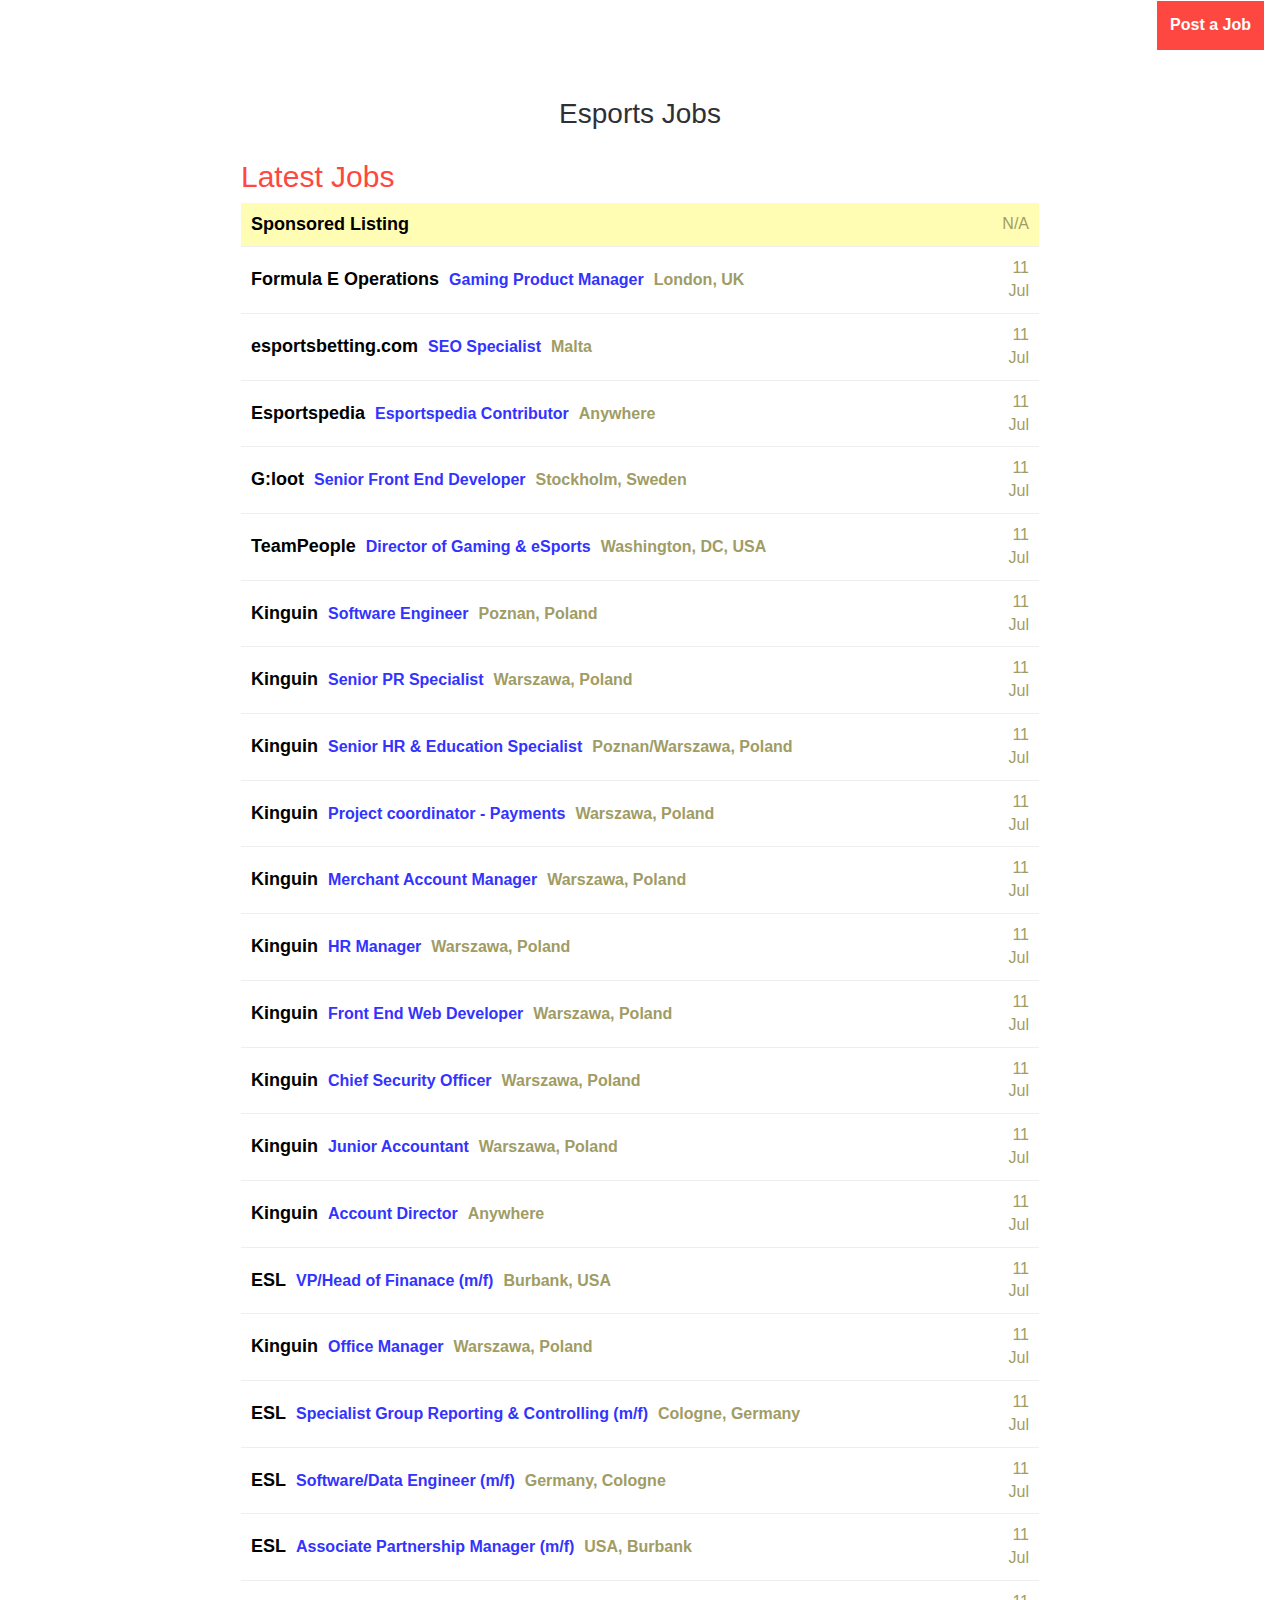
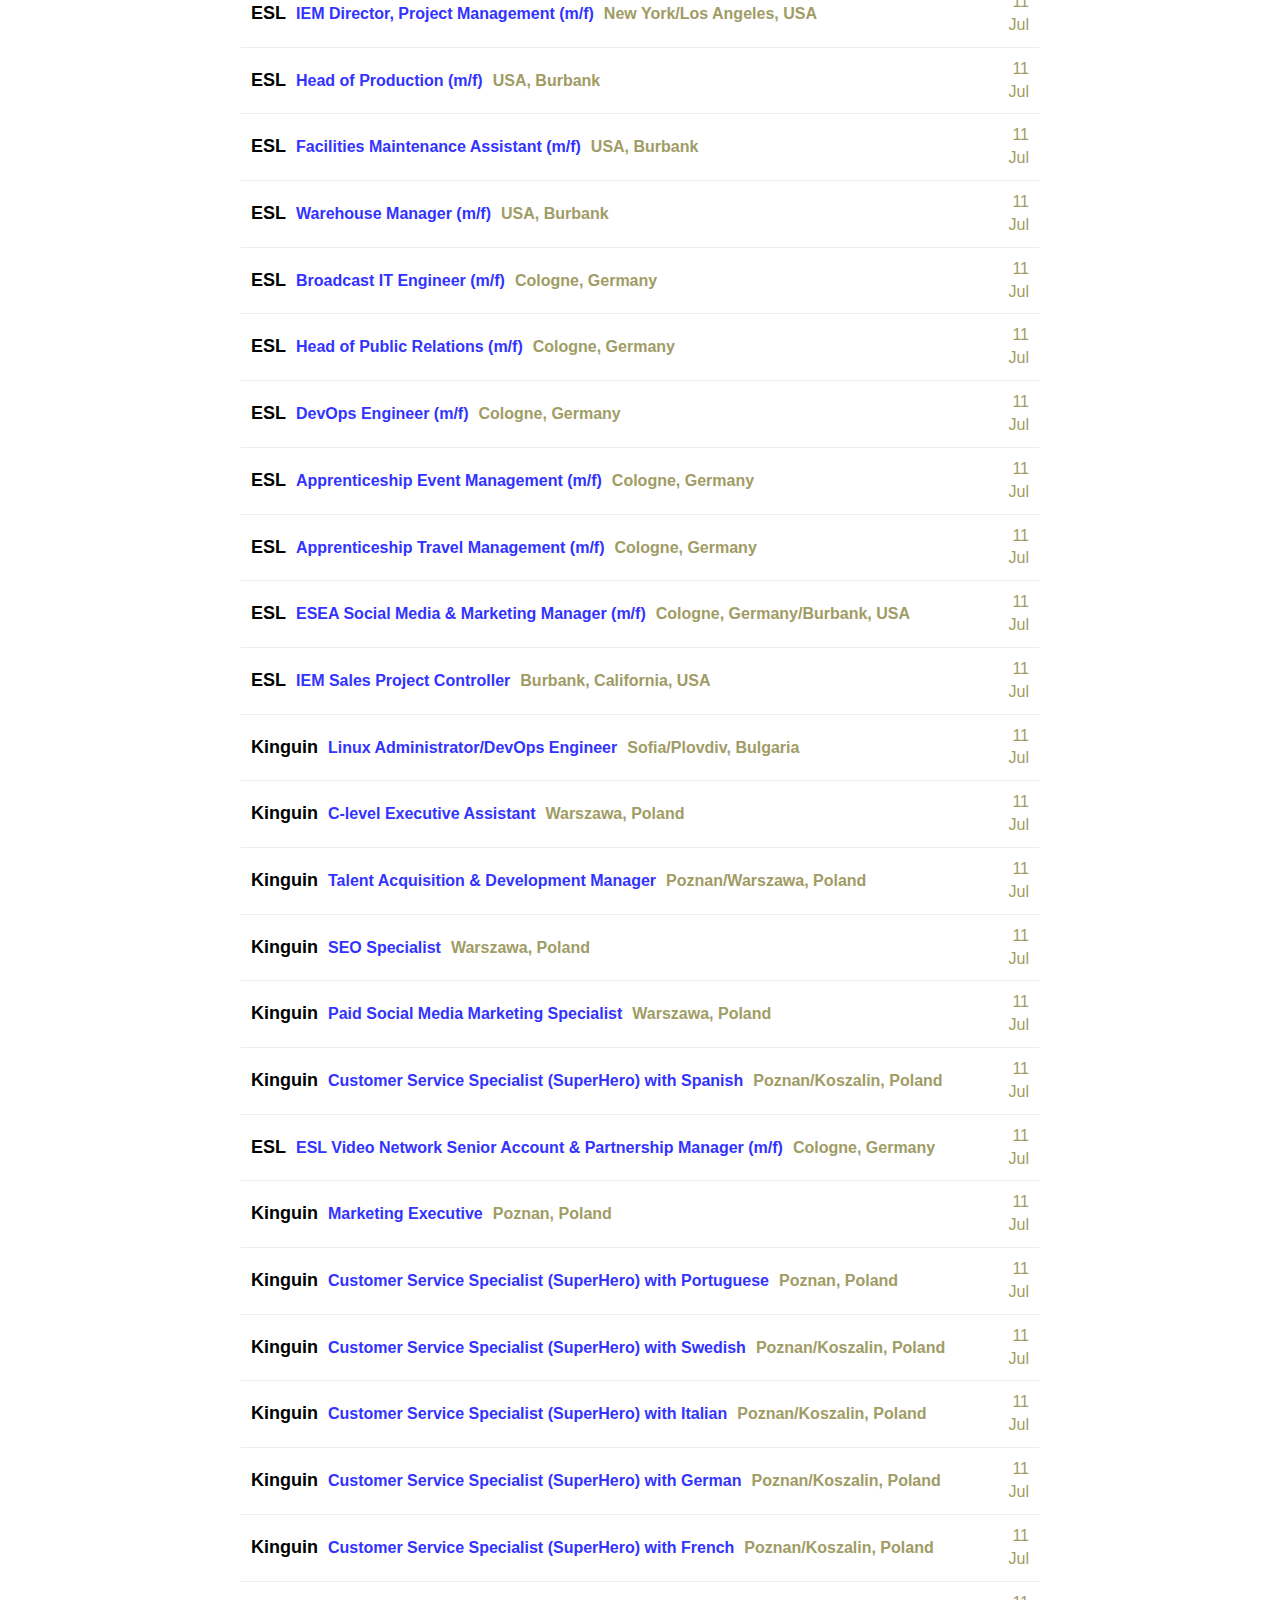
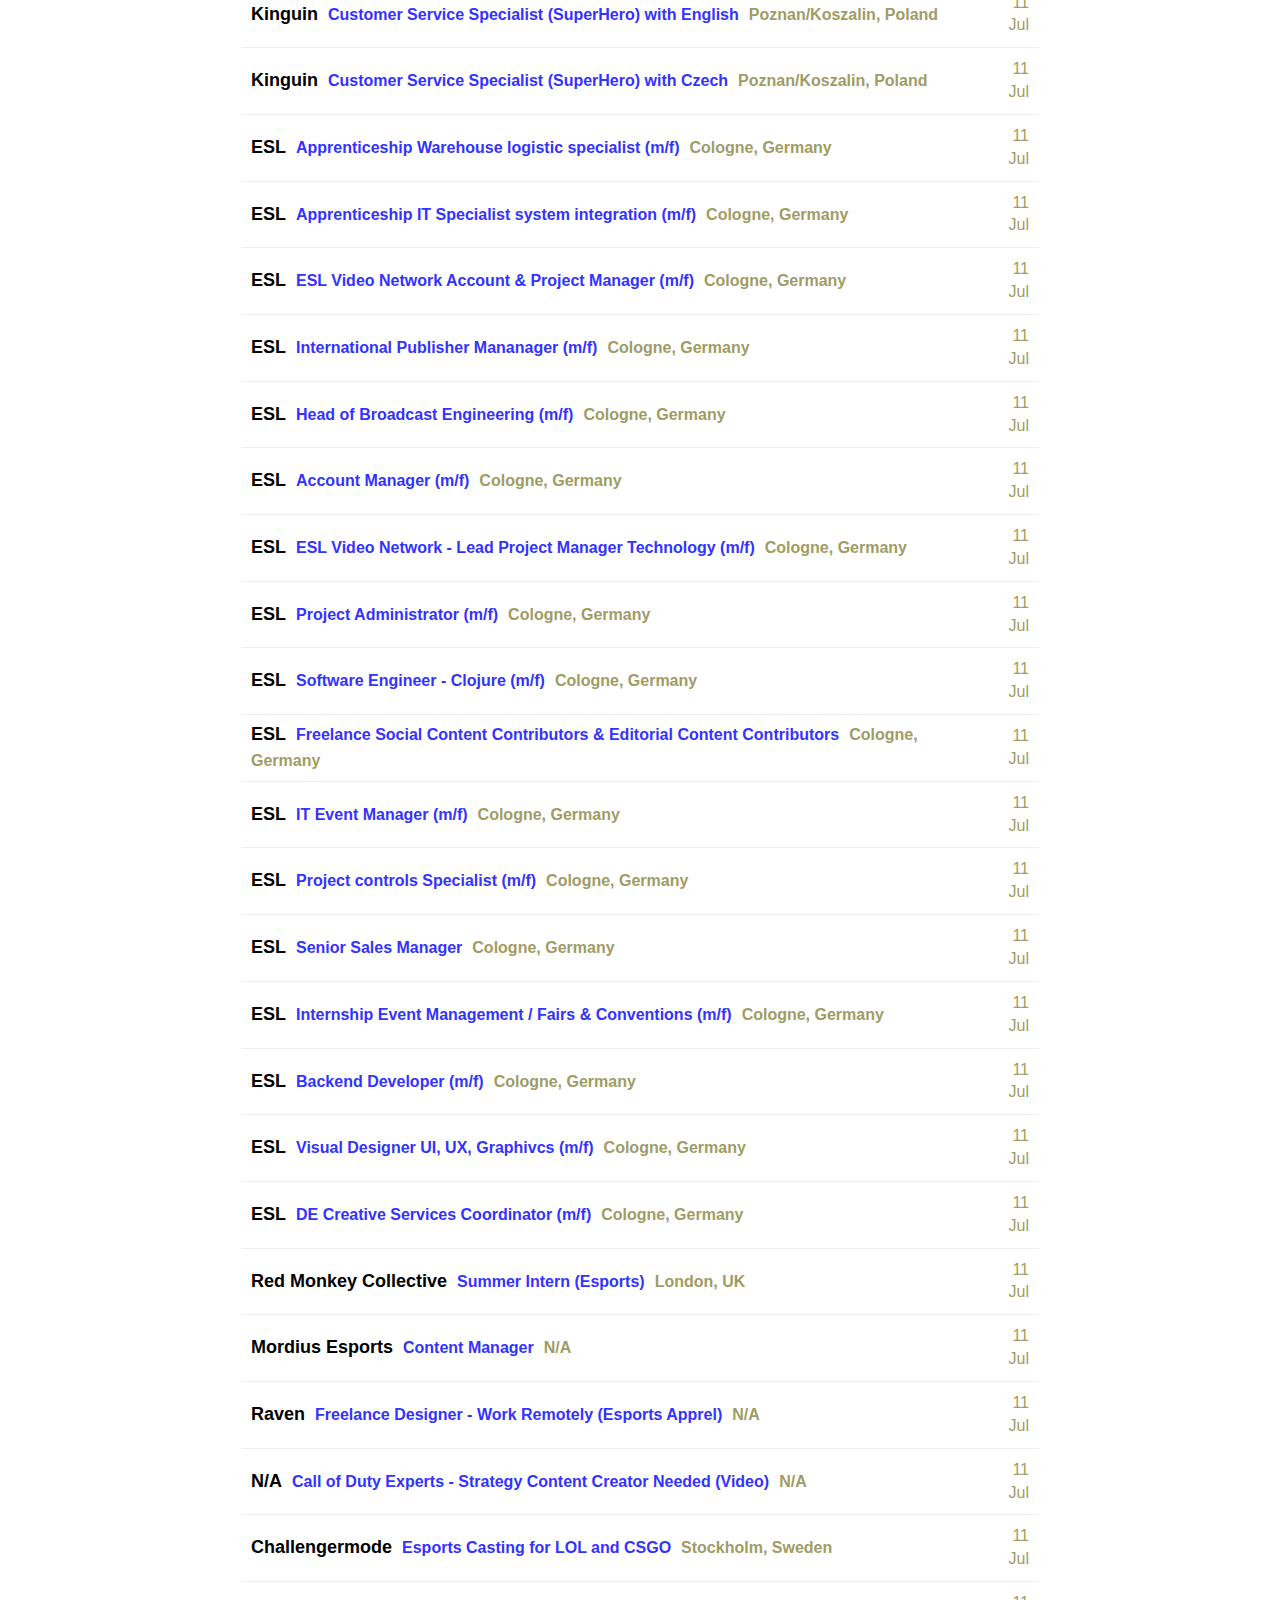
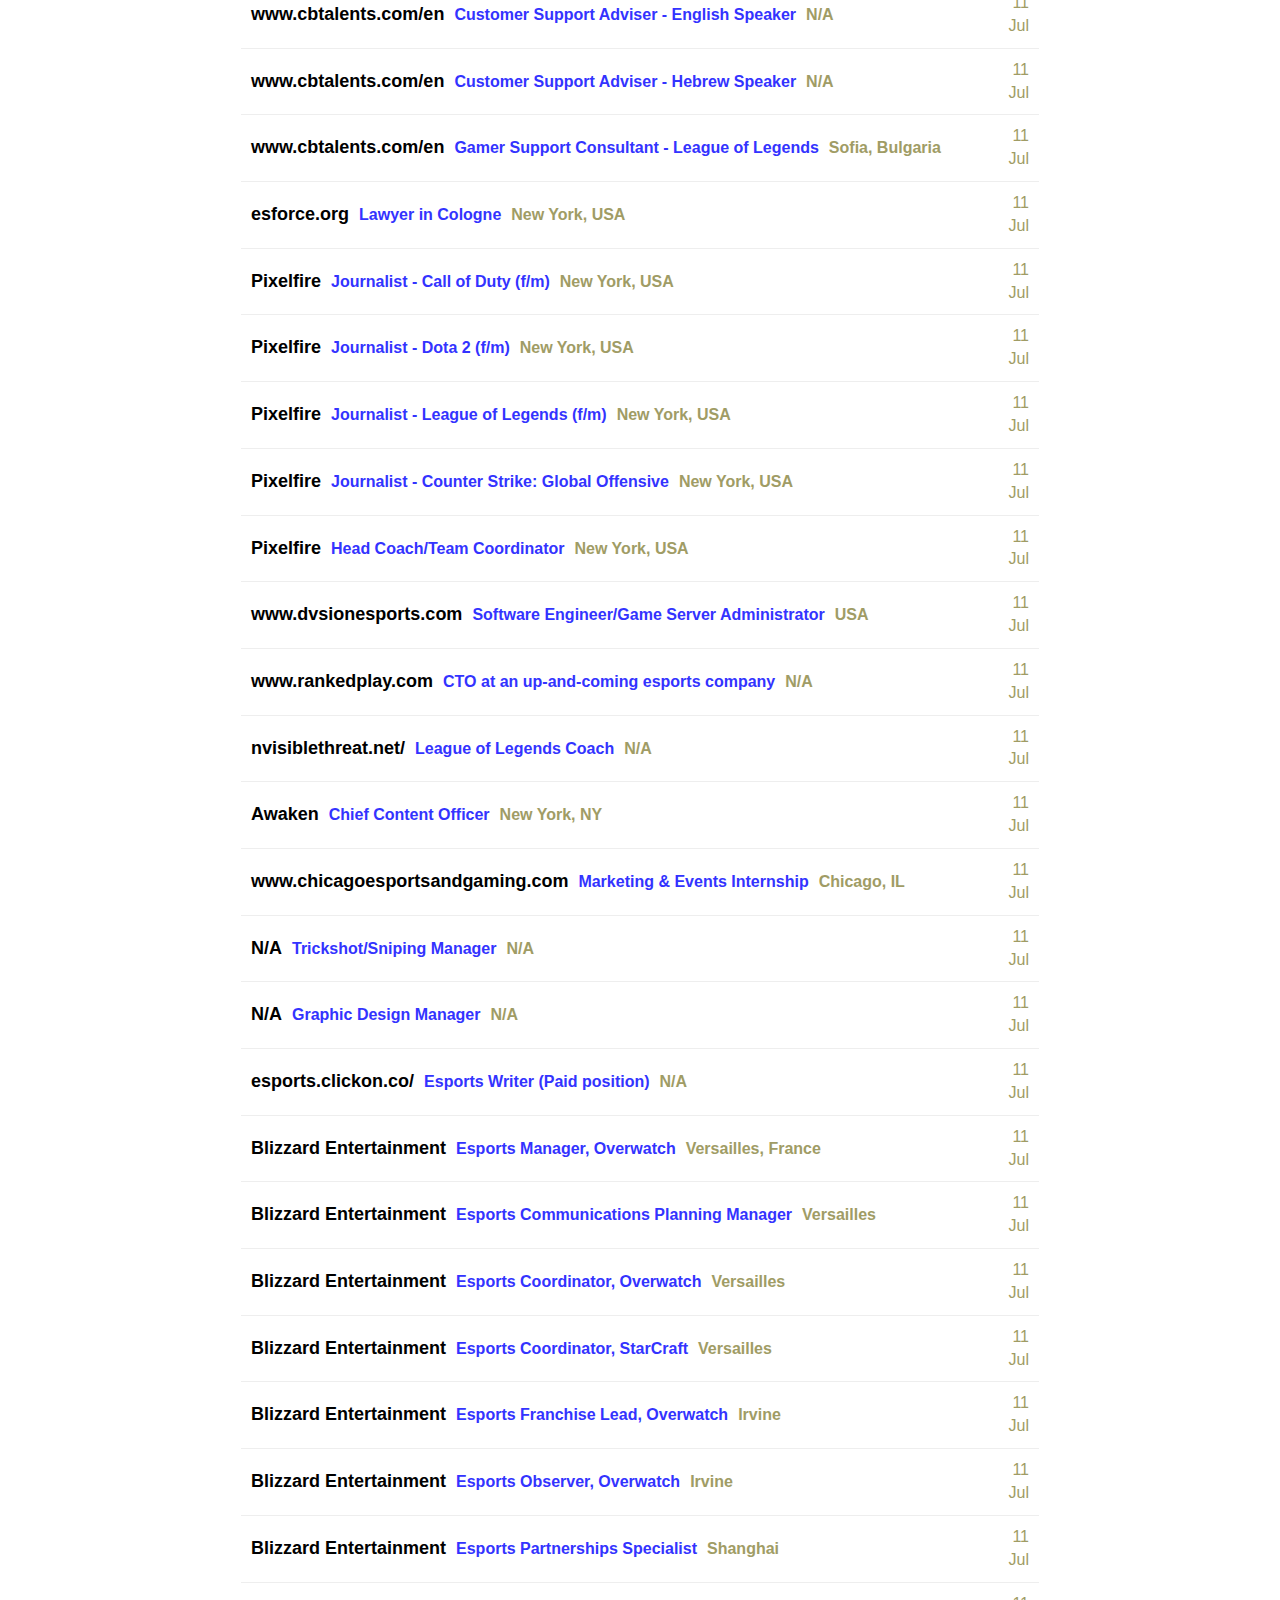
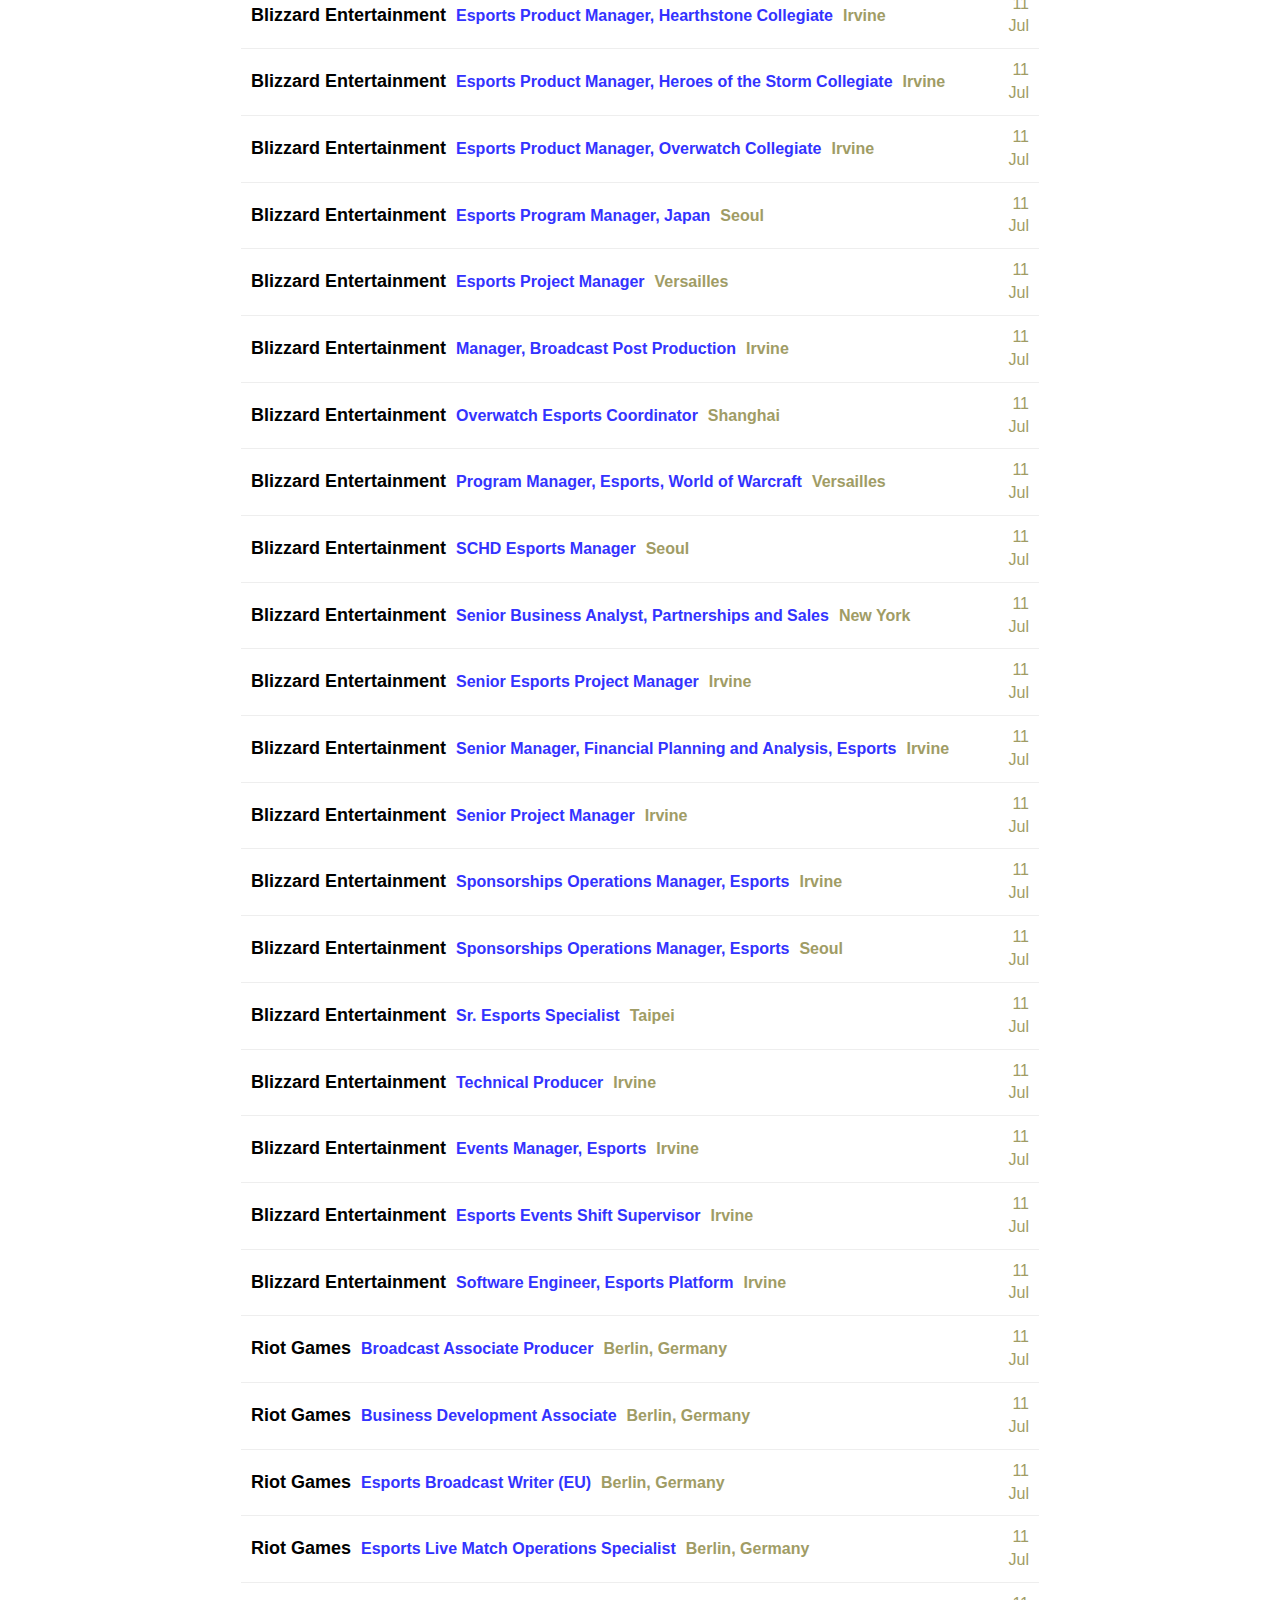
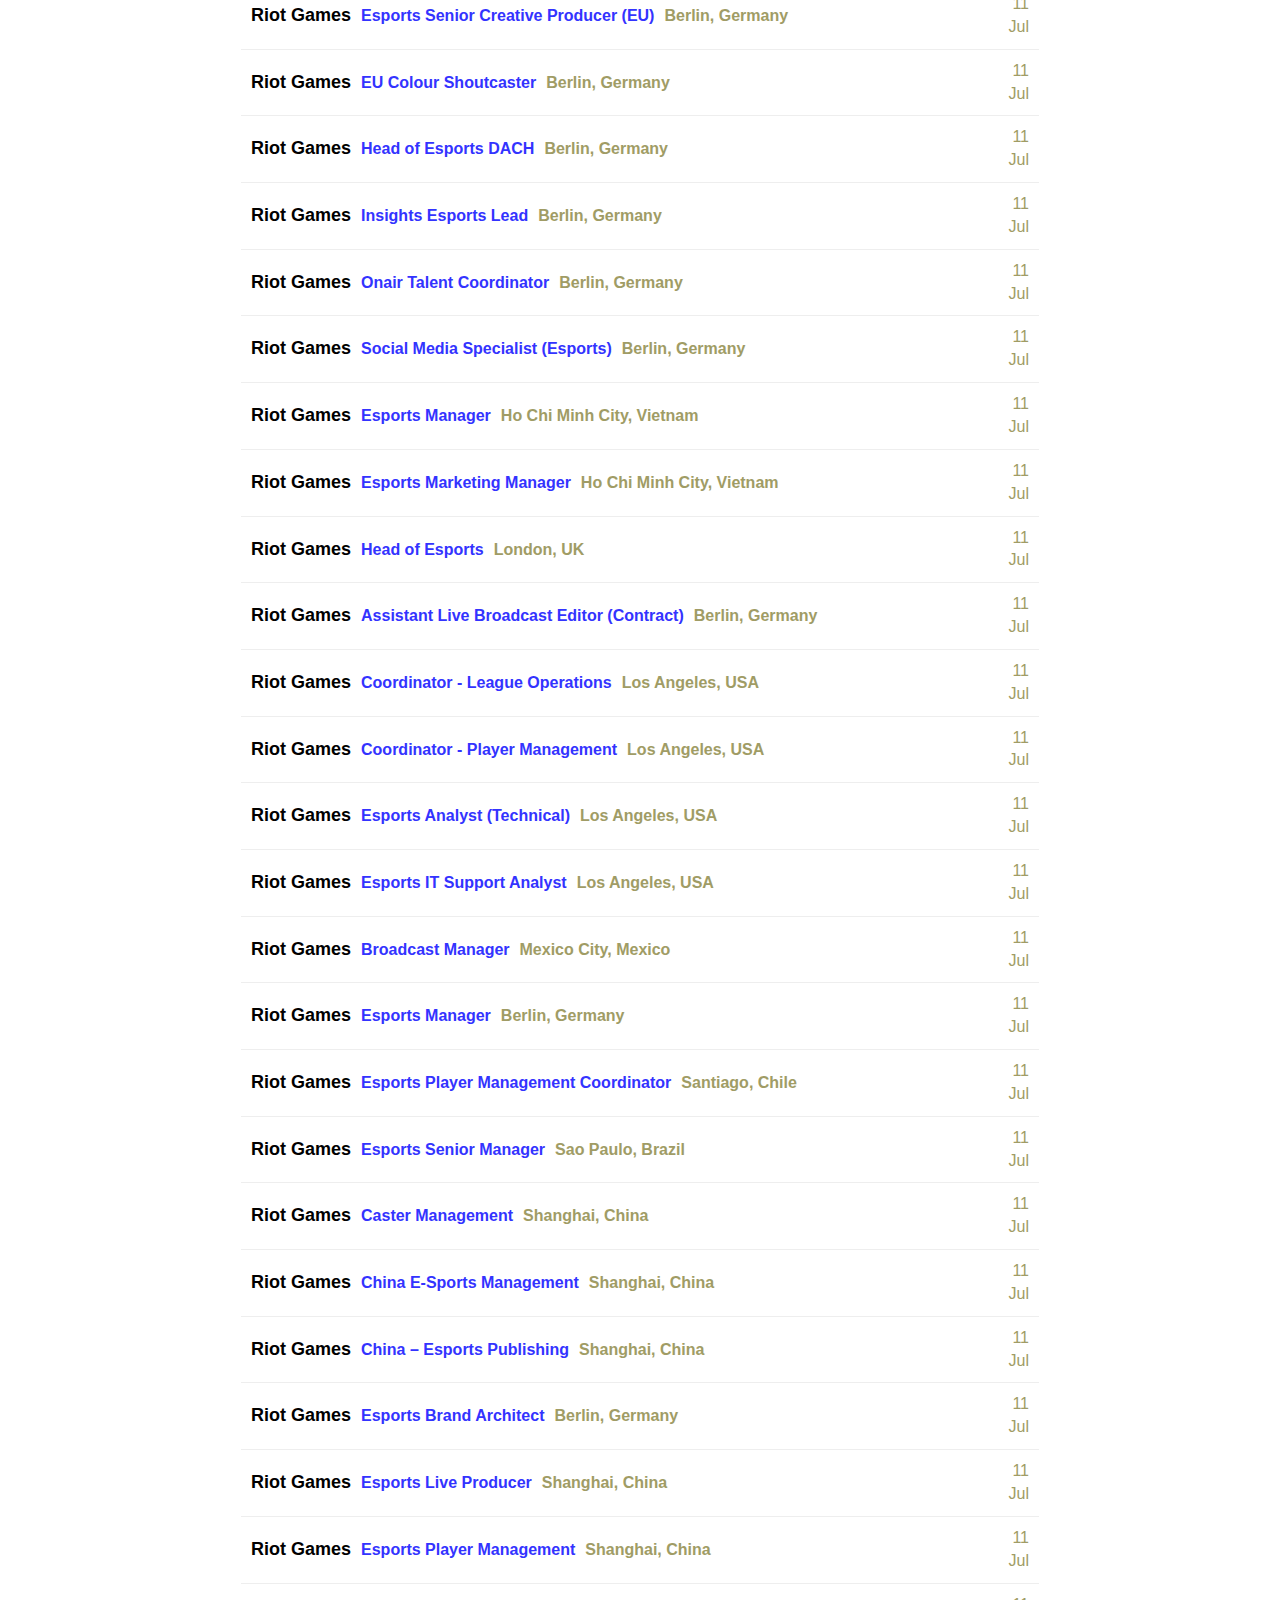
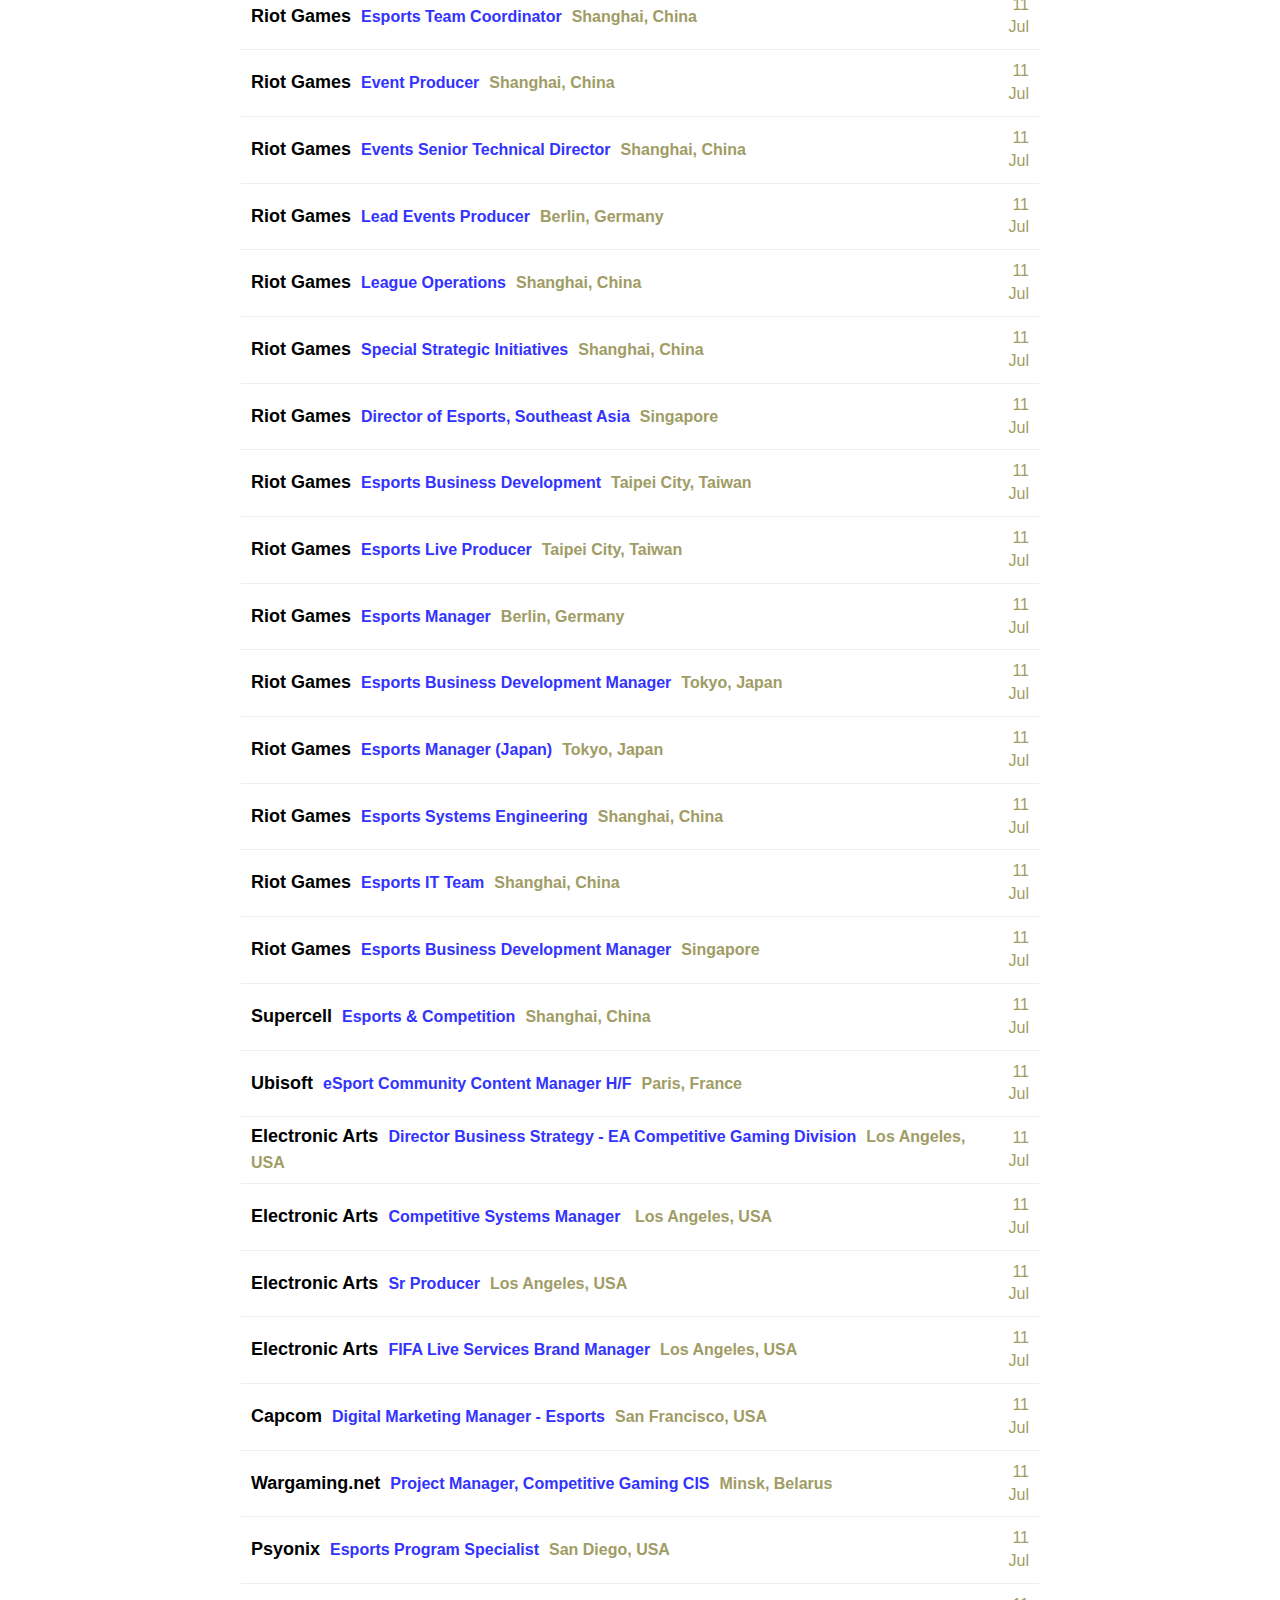
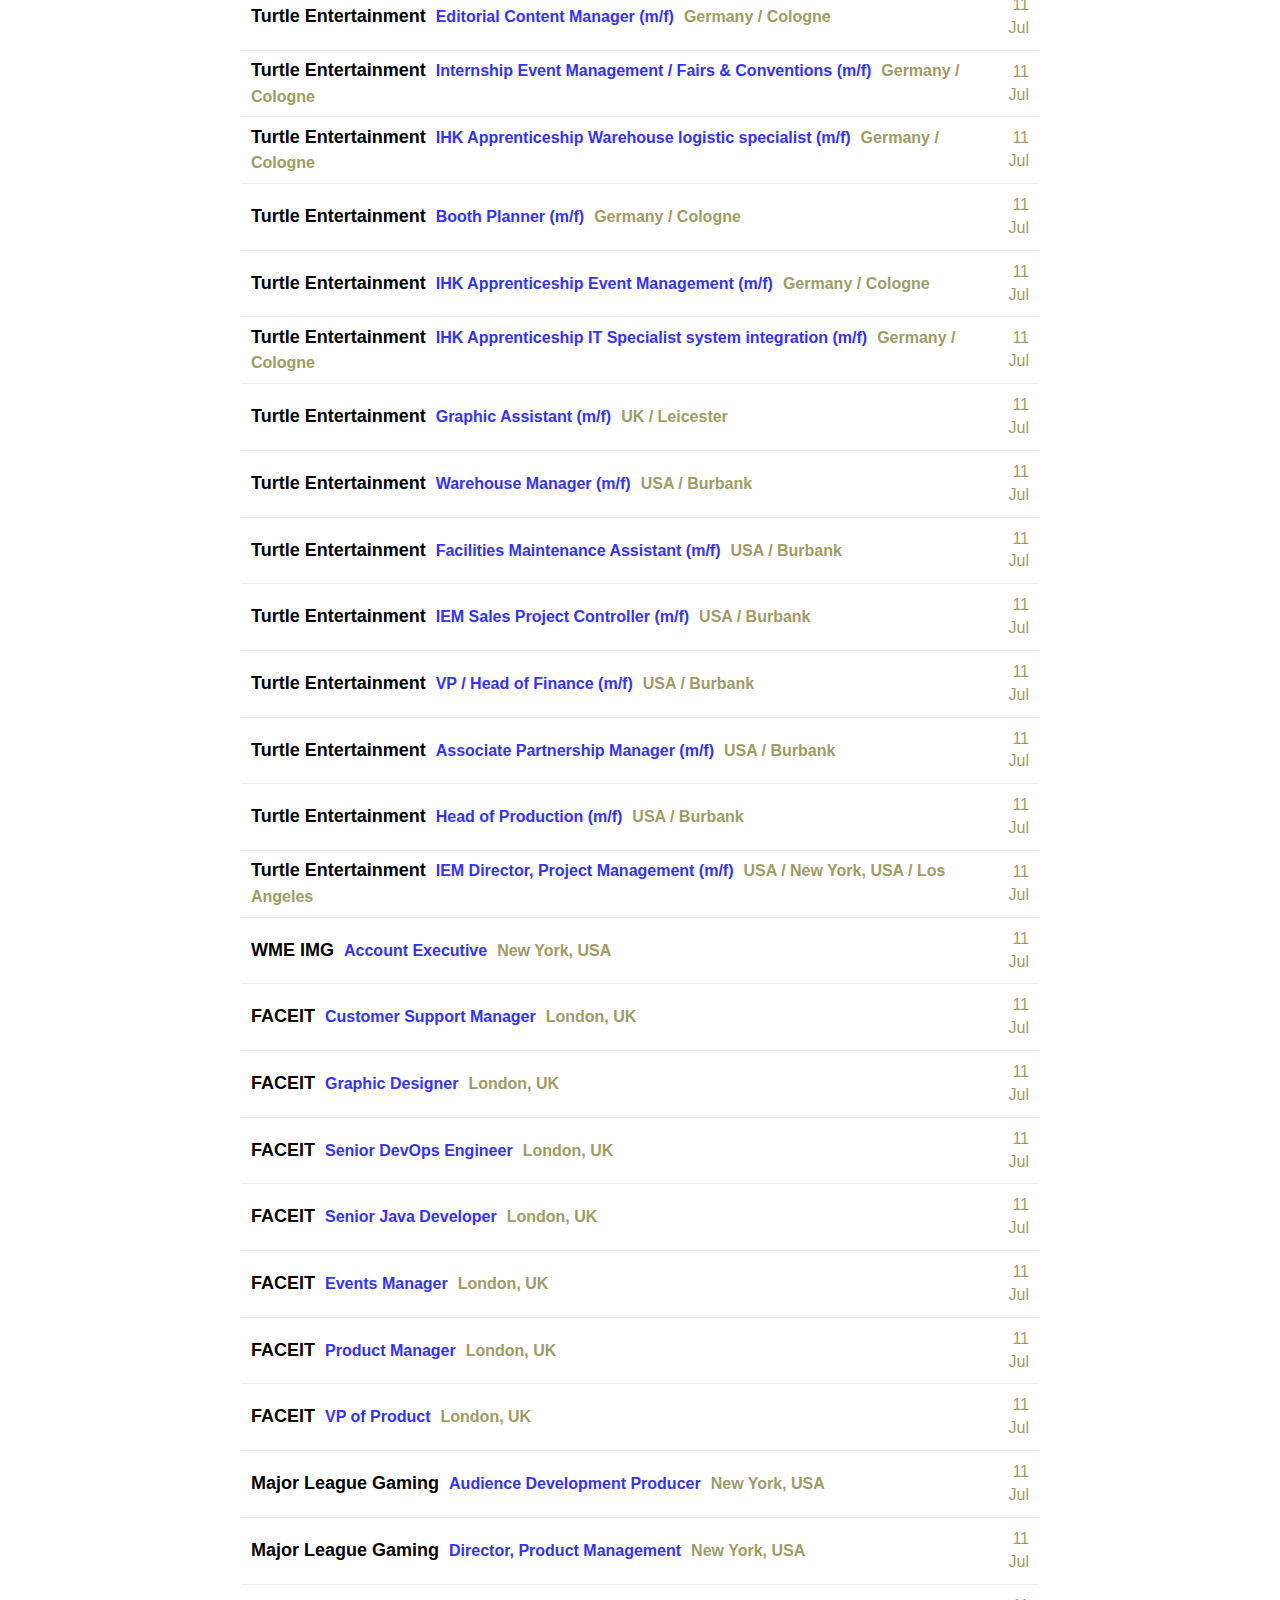
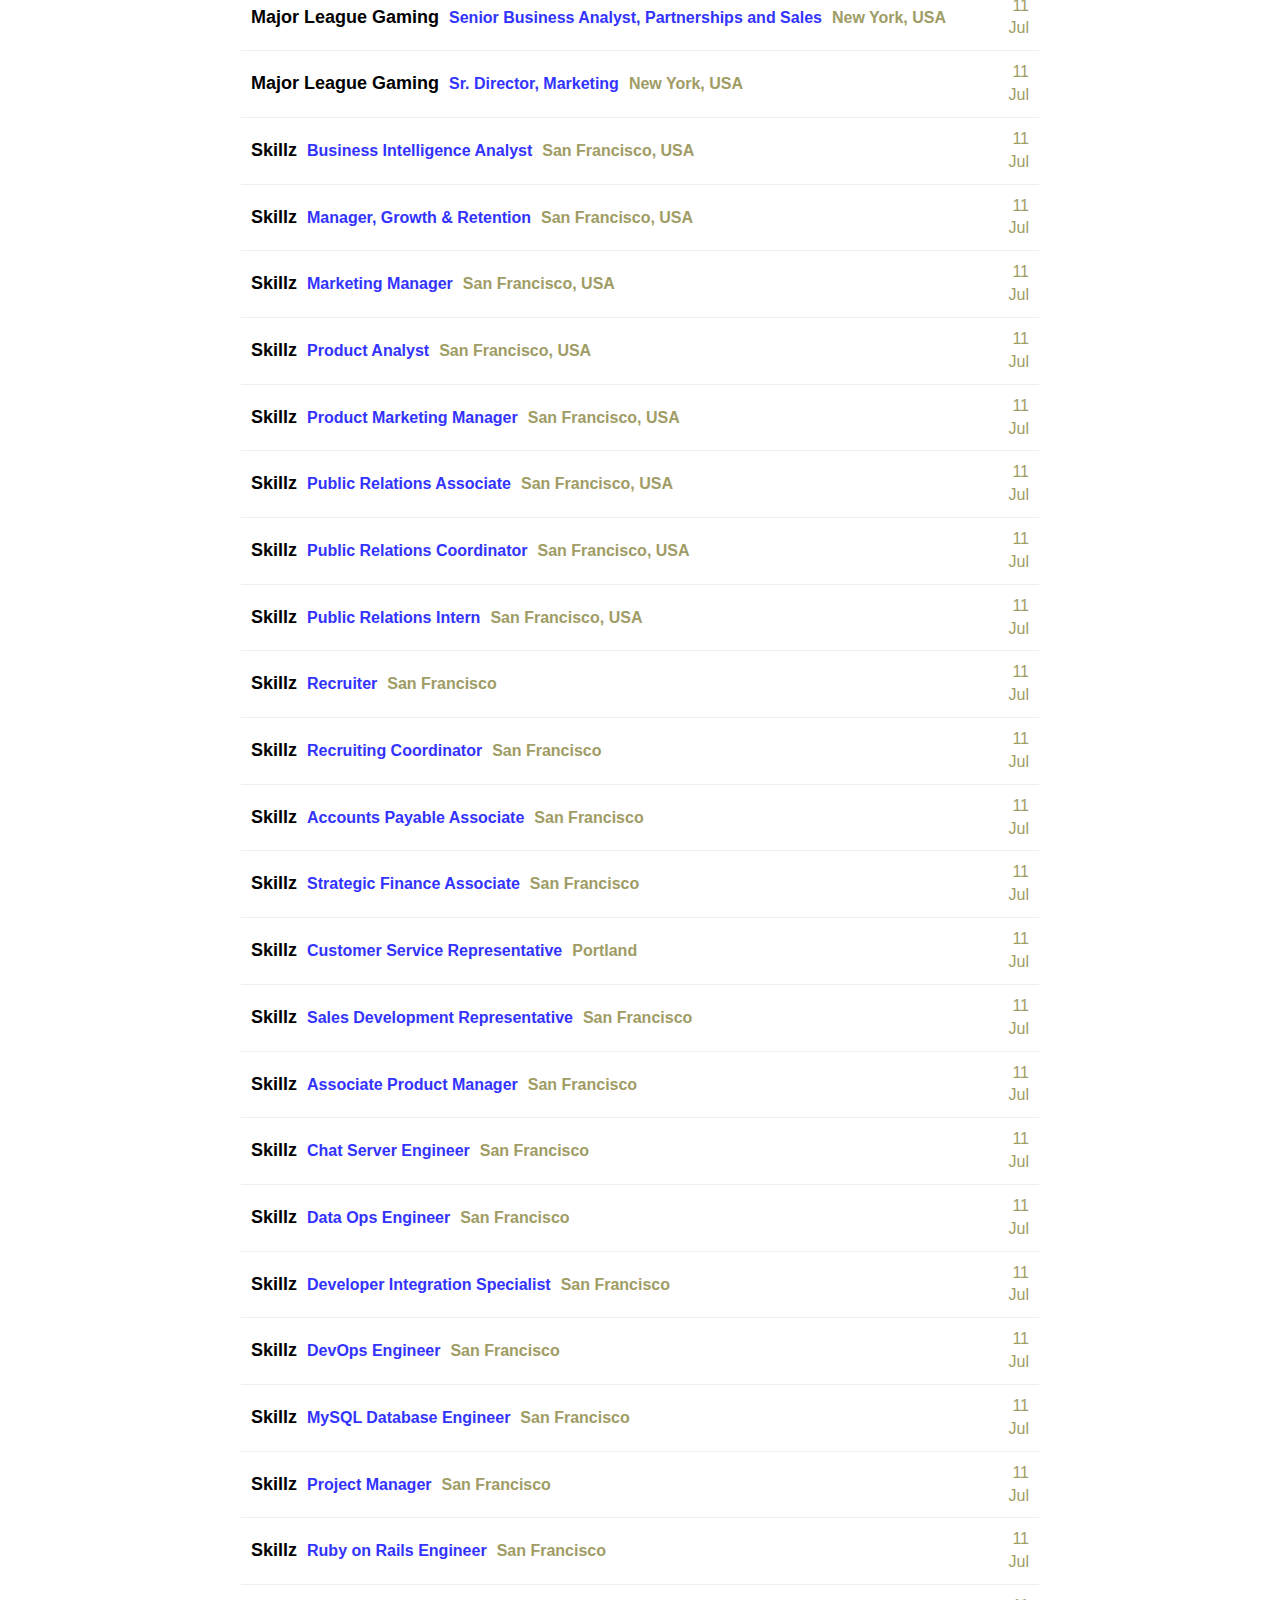
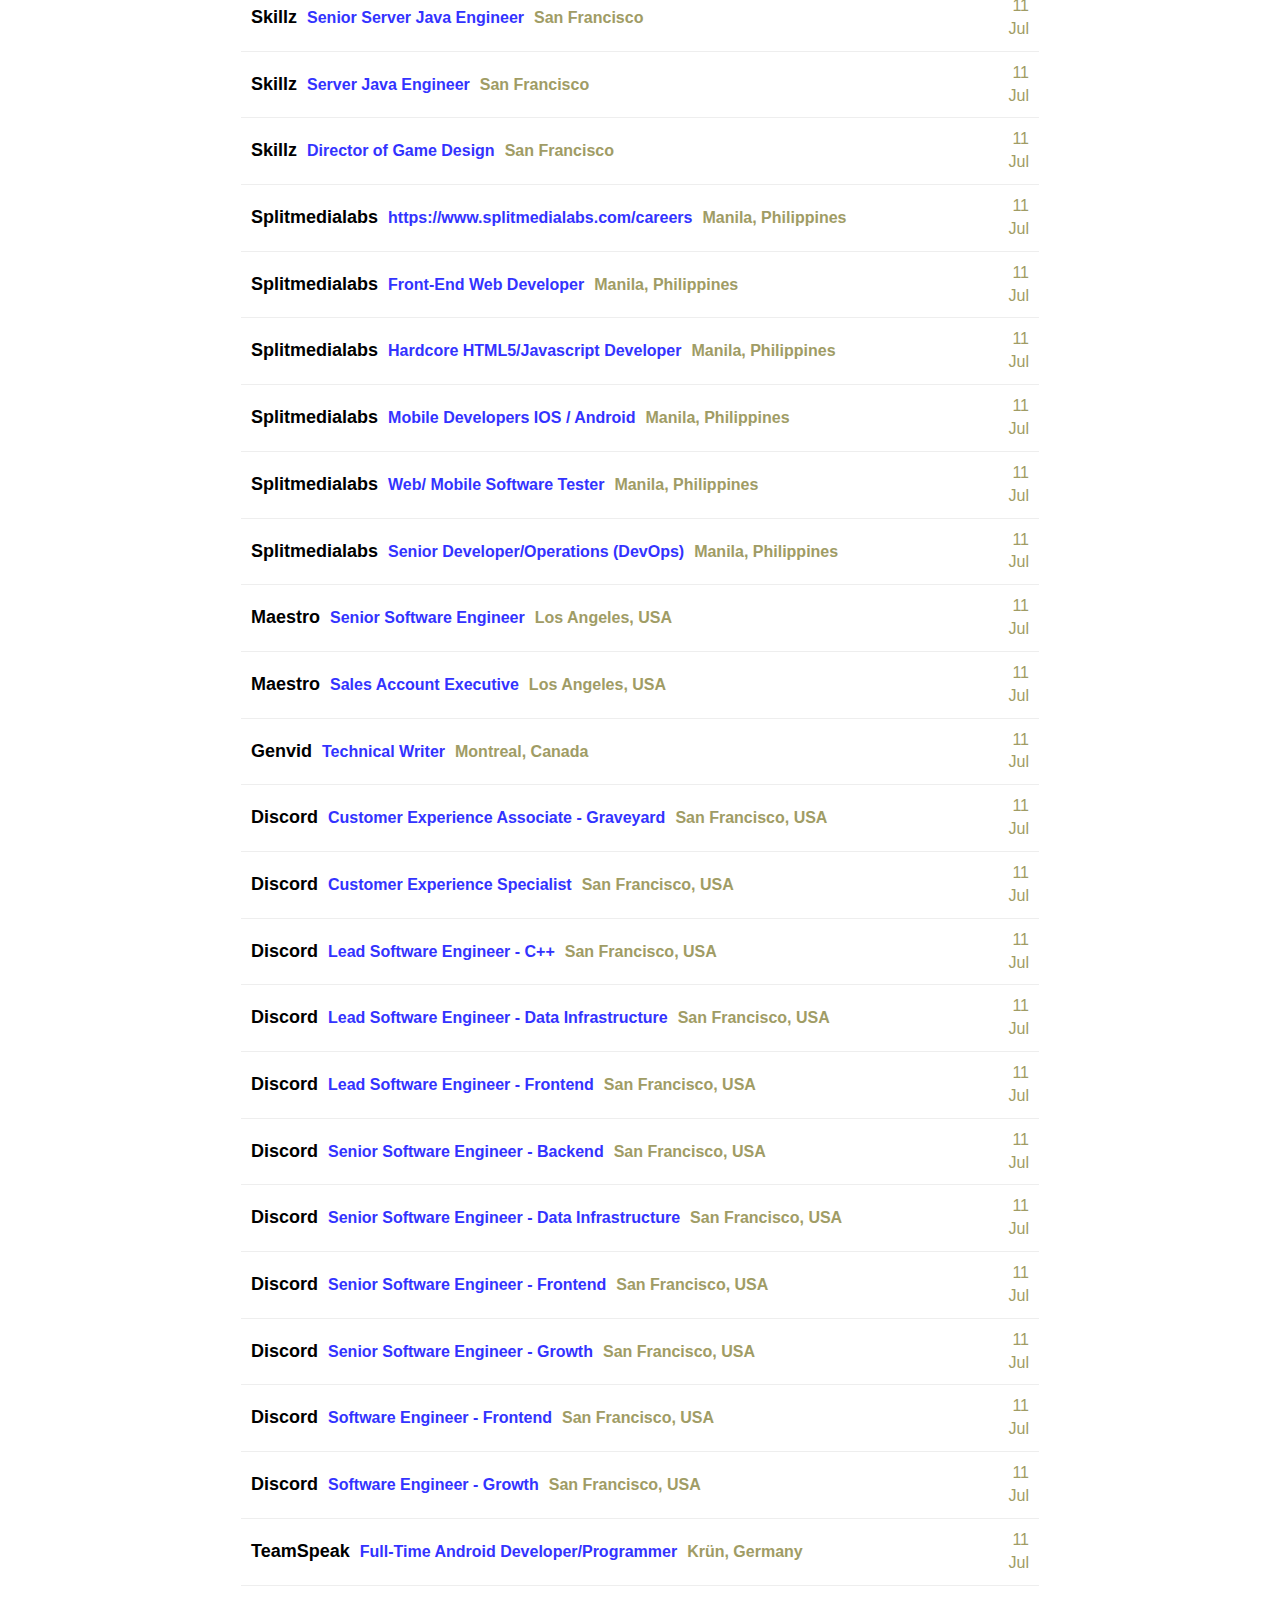
<file: jobs.html>
<!DOCTYPE HTML>
<html lang="en">
<head>

<title>Esports Internships: Entry Level Esports Jobs</title>
<meta name="twitter:widgets:csp" content="on">
<meta name="twitter:widgets:csp" content="on">
<meta http-equiv="Content-Language" content="en-us">
<link rel="search" type="application/opensearchdescription+xml" title="Esports Internships" href="/opensearch.xml">
<meta name="google" value="notranslate">
<meta http-equiv="X-UA-Compatible" content="IE=edge,chrome=1">
<meta name="apple-mobile-web-app-capable" content="yes">
<meta name="apple-mobile-web-app-status-bar-style" content="black">
<meta http-equiv="cleartype" content="on">
<meta name="HandheldFriendly" content="true">
<meta name="description" content="The largest collection of Internships in the Esports Industry. Build a career on passion.">
<meta name="viewport" content="width=device-width, initial-scale=1.0, maximum-scale=1.0, user-scalable=no">
<meta property="og:title" content="Esports Internships: Entry Level Esports Jobs">
<meta property="og:url" content="https://esportsinternships.com/">
<meta property="og:site_name" content="Esports Internships">
<meta property="og:description" content="The largest collection of Internships in the Esports Industry. Build a career on passion.">
<meta property="og:image" content="http://esportsinternships.com/favicon/android-chrome-144x144.png">
<meta property="og:type" content="website">
<meta name="twitter:card" content="summary">
<meta name="twitter:site" content="@choperius">
<meta name="twitter:creator" content="@choperius">
<meta name="twitter:title" content="Esports Internships: Entry Level Esports Jobs">
<meta name="twitter:description" content="The largest collection of Internships in the Esports Industry. Build a career on passion.>
<meta name="twitter:image:src" content="http://esportsinternships.com/favicon/android-chrome-144x144.png">
<meta name="twitter:url" content="https://esportsinternships.com/">

<link rel="stylesheet" type="text/css" href="layout.css">
<link rel="stylesheet" type="text/css" href="style.css">
<link rel="stylesheet" type="text/css" href="buttons.css">
<link rel="stylesheet" type="text/css" href="job_detail.css">

<link rel="apple-touch-icon" sizes="152x152" href="favicon/apple-touch-icon.png">
<link rel="icon" type="image/png" sizes="32x32" href="favicon/favicon-32x32.png">
<link rel="icon" type="image/png" sizes="16x16" href="favicon/favicon-16x16.png">
<link rel="manifest" href="favicon/manifest.json">
<link rel="mask-icon" href="favicon/safari-pinned-tab.svg" color="#5bbad5">
<meta name="theme-color" content="#ffffff">

<link href="https://fonts.googleapis.com/css?family=Open+Sans:400,400i,700|Roboto:400,400i,700" rel="stylesheet">

<link href="https://maxcdn.bootstrapcdn.com/font-awesome/4.7.0/css/font-awesome.min.css" rel="stylesheet" integrity="sha384-wvfXpqpZZVQGK6TAh5PVlGOfQNHSoD2xbE+QkPxCAFlNEevoEH3Sl0sibVcOQVnN" crossorigin="anonymous">

<link href="https://maxcdn.bootstrapcdn.com/bootstrap/3.3.7/css/bootstrap.min.css" rel="stylesheet" integrity="sha384-BVYiiSIFeK1dGmJRAkycuHAHRg32OmUcww7on3RYdg4Va+PmSTsz/K68vbdEjh4u" crossorigin="anonymous">

<script>
  (function(i,s,o,g,r,a,m){i['GoogleAnalyticsObject']=r;i[r]=i[r]||function(){
  (i[r].q=i[r].q||[]).push(arguments)},i[r].l=1*new Date();a=s.createElement(o),
  m=s.getElementsByTagName(o)[0];a.async=1;a.src=g;m.parentNode.insertBefore(a,m)
  })(window,document,'script','https://www.google-analytics.com/analytics.js','ga');

  ga('create', 'UA-102443779-1', 'auto');
  ga('send', 'pageview');

</script>

</head>
<body>
<div class="top-container container-fluid">
<body>

<div class="navbar">
<a class="new-job-btn btn-cta" href="">Post a Job</a>
</div>

<div class="container">


<div align="center">
<h1 class="brand">
<a href="">
<!-- <img src="https://cdn0.gamesports.net/storage/6000/6334.gif" width=50%>
<br> -->
Esports Jobs
</a>
</h1>
</div>

<div class="jobs-parent-div" align="center">

<div class="jobs-div">

<!-- <form class="search-form" action="/search/" method="post">
<input type="hidden" name="csrfmiddlewaretoken" value="2RL79F7ueeo6ahpQGp1wviIpLmq0NFE1Mv8FTP2tdnX0sVHEeyiYr2hVSWrRuZav">
<input class="search-bar" name="query" type="text" placeholder="Search: 'Marketing', 'Stockholm', etc">
<input class="search-btn btn" type="submit" value="Go">
</form> -->

<!-- <p class="info-text">Jobs highlighted in yellow are posted directly by employers using the 'Post a Job' button.</p>

<hr>
-->

<!-- <br> -->


<h2 class="jobs-table-title">Latest Jobs</h2>

<table class="jobs-table">

<tr class="job-detail-row job-highlight">
<td class="title">
<a href="">Sponsored Listing<span class="job-scope"></span><span class="job-location"></span></a>
</td>
<!-- <td class="location">Santa Monica, CA, Berlin, Germany</td> -->
<td class="date">N/A</td>
</tr>

<tr class='job-detail-row'><td class='title'><a href='https://esportsobserver.com/job/formula-e-operations-london-11-gaming-product-manager/'>Formula E Operations<span class='job-scope'>Gaming Product Manager<span><span class='job-location'>London, UK</span></a></td><td class='date'>11 Jul</td></tr>
<tr class='job-detail-row'><td class='title'><a href='https://esportsobserver.com/job/esportsbetting-com-malta-11-seo-specialist/'>esportsbetting.com<span class='job-scope'>SEO Specialist<span><span class='job-location'>Malta</span></a></td><td class='date'>11 Jul</td></tr>
<tr class='job-detail-row'><td class='title'><a href='https://esportsobserver.com/job/esportspedia-15-esportspedia-contributor-2/'>Esportspedia<span class='job-scope'>Esportspedia Contributor<span><span class='job-location'>Anywhere</span></a></td><td class='date'>11 Jul</td></tr>
<tr class='job-detail-row'><td class='title'><a href='https://esportsobserver.com/job/gloot-stockholm-sweden-11-senior-front-end-developer/'>G:loot<span class='job-scope'>Senior Front End Developer<span><span class='job-location'>Stockholm, Sweden</span></a></td><td class='date'>11 Jul</td></tr>
<tr class='job-detail-row'><td class='title'><a href='https://esportsobserver.com/job/teampeople-washington-dc-metro-area-usa-11-director-of-gaming-esports/'>TeamPeople<span class='job-scope'>Director of Gaming & eSports<span><span class='job-location'>Washington, DC, USA</span></a></td><td class='date'>11 Jul</td></tr>
<tr class='job-detail-row'><td class='title'><a href='https://esportsobserver.com/job/kinguin-poznan-poland-11-software-engineer/'>Kinguin<span class='job-scope'>Software Engineer<span><span class='job-location'>Poznan, Poland</span></a></td><td class='date'>11 Jul</td></tr>
<tr class='job-detail-row'><td class='title'><a href='https://esportsobserver.com/job/kinguin-warszawa-poland-11-senior-pr-specialist/'>Kinguin<span class='job-scope'>Senior PR Specialist<span><span class='job-location'>Warszawa, Poland</span></a></td><td class='date'>11 Jul</td></tr>
<tr class='job-detail-row'><td class='title'><a href='https://esportsobserver.com/job/kinguin-poznanwarszawa-poland-11-senior-hr-education-specialist/'>Kinguin<span class='job-scope'>Senior HR & Education Specialist<span><span class='job-location'>Poznan/Warszawa, Poland</span></a></td><td class='date'>11 Jul</td></tr>
<tr class='job-detail-row'><td class='title'><a href='https://esportsobserver.com/job/kinguin-warszawapoznan-poland-11-project-coordinator-payments/'>Kinguin<span class='job-scope'>Project coordinator - Payments<span><span class='job-location'>Warszawa, Poland</span></a></td><td class='date'>11 Jul</td></tr>
<tr class='job-detail-row'><td class='title'><a href='https://esportsobserver.com/job/kinguin-blagoevgrad-bulgaria-11-merchant-account-manager/'>Kinguin<span class='job-scope'>Merchant Account Manager<span><span class='job-location'>Warszawa, Poland</span></a></td><td class='date'>11 Jul</td></tr>
<tr class='job-detail-row'><td class='title'><a href='https://esportsobserver.com/job/kinguin-warszawapoznan-poland-11-hr-manager/'>Kinguin<span class='job-scope'>HR Manager<span><span class='job-location'>Warszawa, Poland</span></a></td><td class='date'>11 Jul</td></tr>
<tr class='job-detail-row'><td class='title'><a href='https://esportsobserver.com/job/kinguin-warszawa-poland-11-front-end-web-developer/'>Kinguin<span class='job-scope'>Front End Web Developer<span><span class='job-location'>Warszawa, Poland</span></a></td><td class='date'>11 Jul</td></tr>
<tr class='job-detail-row'><td class='title'><a href='https://esportsobserver.com/job/kinguin-warszawa-poland-11-chief-security-officer-2/'>Kinguin<span class='job-scope'>Chief Security Officer<span><span class='job-location'>Warszawa, Poland</span></a></td><td class='date'>11 Jul</td></tr>
<tr class='job-detail-row'><td class='title'><a href='https://esportsobserver.com/job/kinguin-warsaw-poland-11-junior-accountant/'>Kinguin<span class='job-scope'>Junior Accountant<span><span class='job-location'>Warszawa, Poland</span></a></td><td class='date'>11 Jul</td></tr>
<tr class='job-detail-row'><td class='title'><a href='https://esportsobserver.com/job/kinguin-11-account-director/'>Kinguin<span class='job-scope'>Account Director<span><span class='job-location'>Anywhere</span></a></td><td class='date'>11 Jul</td></tr>
<tr class='job-detail-row'><td class='title'><a href='https://esportsobserver.com/job/esl-burbank-usa-11-vp-head-of-finance-mf/'>ESL<span class='job-scope'>VP/Head of Finanace (m/f)<span><span class='job-location'>Burbank, USA</span></a></td><td class='date'>11 Jul</td></tr>
<tr class='job-detail-row'><td class='title'><a href='https://esportsobserver.com/job/kinguin-warszawa-poland-11-office-manager/'>Kinguin<span class='job-scope'>Office Manager<span><span class='job-location'>Warszawa, Poland</span></a></td><td class='date'>11 Jul</td></tr>
<tr class='job-detail-row'><td class='title'><a href='https://esportsobserver.com/job/esl-germany-cologne-11-specialist-group-reporting-controlling-mf/'>ESL<span class='job-scope'>Specialist Group Reporting & Controlling (m/f)<span><span class='job-location'>Cologne, Germany</span></a></td><td class='date'>11 Jul</td></tr>
<tr class='job-detail-row'><td class='title'><a href='https://esportsobserver.com/job/esl-germany-cologne-11-softwaredata-engineer-mf/'>ESL<span class='job-scope'>Software/Data Engineer (m/f)<span><span class='job-location'>Germany, Cologne</span></a></td><td class='date'>11 Jul</td></tr>
<tr class='job-detail-row'><td class='title'><a href='https://esportsobserver.com/job/esl-usa-burbank-11-associate-partnership-manager-mf/'>ESL<span class='job-scope'>Associate Partnership Manager (m/f)<span><span class='job-location'>USA, Burbank</span></a></td><td class='date'>11 Jul</td></tr>
<tr class='job-detail-row'><td class='title'><a href='https://esportsobserver.com/job/esl-usa-new-york-usa-los-angeles-11-iem-director-project-management-mf/'>ESL<span class='job-scope'>IEM Director, Project Management (m/f)<span><span class='job-location'>New York/Los Angeles, USA</span></a></td><td class='date'>11 Jul</td></tr>
<tr class='job-detail-row'><td class='title'><a href='https://esportsobserver.com/job/esl-usa-burbank-11-head-of-production-mf/'>ESL<span class='job-scope'>Head of Production (m/f)<span><span class='job-location'>USA, Burbank</span></a></td><td class='date'>11 Jul</td></tr>
<tr class='job-detail-row'><td class='title'><a href='https://esportsobserver.com/job/esl-usa-burbank-11-facilities-maintenance-assistant-mf/'>ESL<span class='job-scope'>Facilities Maintenance Assistant (m/f)<span><span class='job-location'>USA, Burbank</span></a></td><td class='date'>11 Jul</td></tr>
<tr class='job-detail-row'><td class='title'><a href='https://esportsobserver.com/job/esl-usa-burbank-11-warehouse-manager-mf/'>ESL<span class='job-scope'>Warehouse Manager (m/f)<span><span class='job-location'>USA, Burbank</span></a></td><td class='date'>11 Jul</td></tr>
<tr class='job-detail-row'><td class='title'><a href='https://esportsobserver.com/job/esl-germany-cologne-11-broadcast-it-engineer-mf/'>ESL<span class='job-scope'>Broadcast IT Engineer (m/f)<span><span class='job-location'>Cologne, Germany</span></a></td><td class='date'>11 Jul</td></tr>
<tr class='job-detail-row'><td class='title'><a href='https://esportsobserver.com/job/esl-germany-cologne-11-head-of-public-relations-mf/'>ESL<span class='job-scope'>Head of Public Relations (m/f)<span><span class='job-location'>Cologne, Germany</span></a></td><td class='date'>11 Jul</td></tr>
<tr class='job-detail-row'><td class='title'><a href='https://esportsobserver.com/job/esl-germany-cologne-11-devops-engineer-mf/'>ESL<span class='job-scope'>DevOps Engineer (m/f)<span><span class='job-location'>Cologne, Germany</span></a></td><td class='date'>11 Jul</td></tr>
<tr class='job-detail-row'><td class='title'><a href='https://esportsobserver.com/job/esl-germany-cologne-1293-apprenticeship-event-management-mf/'>ESL<span class='job-scope'>Apprenticeship Event Management (m/f)<span><span class='job-location'>Cologne, Germany</span></a></td><td class='date'>11 Jul</td></tr>
<tr class='job-detail-row'><td class='title'><a href='https://esportsobserver.com/job/esl-germany-cologne-1293-apprenticeship-travel-management-mf/'>ESL<span class='job-scope'>Apprenticeship Travel Management (m/f)<span><span class='job-location'>Cologne, Germany</span></a></td><td class='date'>11 Jul</td></tr>
<tr class='job-detail-row'><td class='title'><a href='https://esportsobserver.com/job/esl-germany-cologne-usa-burbank-11-esea-social-media-marketing-manager-mf/'>ESL<span class='job-scope'>ESEA Social Media & Marketing Manager (m/f)<span><span class='job-location'>Cologne, Germany/Burbank, USA</span></a></td><td class='date'>11 Jul</td></tr>
<tr class='job-detail-row'><td class='title'><a href='https://esportsobserver.com/job/eslturtle-entertainment-america-burbank-california-11-iem-sales-project-controller/'>ESL<span class='job-scope'>IEM Sales Project Controller<span><span class='job-location'>Burbank, California, USA</span></a></td><td class='date'>11 Jul</td></tr>
<tr class='job-detail-row'><td class='title'><a href='https://esportsobserver.com/job/kinguin-sofiaplovdiv-11-linux-administrator-devops-engineer/'>Kinguin<span class='job-scope'>Linux Administrator/DevOps Engineer<span><span class='job-location'>Sofia/Plovdiv, Bulgaria</span></a></td><td class='date'>11 Jul</td></tr>
<tr class='job-detail-row'><td class='title'><a href='https://esportsobserver.com/job/kinguin-warszawa-poland-11-c-level-executive-assistant/'>Kinguin<span class='job-scope'>C-level Executive Assistant<span><span class='job-location'>Warszawa, Poland</span></a></td><td class='date'>11 Jul</td></tr>
<tr class='job-detail-row'><td class='title'><a href='https://esportsobserver.com/job/kinguin-poznanwarszawa-11-talent-acquisition-development-manager/'>Kinguin<span class='job-scope'>Talent Acquisition & Development Manager<span><span class='job-location'>Poznan/Warszawa, Poland</span></a></td><td class='date'>11 Jul</td></tr>
<tr class='job-detail-row'><td class='title'><a href='https://esportsobserver.com/job/kinguin-warszawa-11-seo-specialist/'>Kinguin<span class='job-scope'>SEO Specialist<span><span class='job-location'>Warszawa, Poland</span></a></td><td class='date'>11 Jul</td></tr>
<tr class='job-detail-row'><td class='title'><a href='https://esportsobserver.com/job/kinguin-warszawa-11-paid-social-media-marketing-specialist/'>Kinguin<span class='job-scope'>Paid Social Media Marketing Specialist<span><span class='job-location'>Warszawa, Poland</span></a></td><td class='date'>11 Jul</td></tr>
<tr class='job-detail-row'><td class='title'><a href='https://esportsobserver.com/job/kinguin-11-customer-service-specialist-superhero-with-spanish/'>Kinguin<span class='job-scope'>Customer Service Specialist (SuperHero) with Spanish<span><span class='job-location'>Poznan/Koszalin, Poland</span></a></td><td class='date'>11 Jul</td></tr>
<tr class='job-detail-row'><td class='title'><a href='https://esportsobserver.com/job/esl-cologne-germany-11-esl-video-network-senior-account-partnership-manager-mf/'>ESL<span class='job-scope'>ESL Video Network Senior Account & Partnership Manager (m/f)<span><span class='job-location'>Cologne, Germany</span></a></td><td class='date'>11 Jul</td></tr>
<tr class='job-detail-row'><td class='title'><a href='https://esportsobserver.com/job/kinguin-poznan-11-marketing-executive/'>Kinguin<span class='job-scope'>Marketing Executive<span><span class='job-location'>Poznan, Poland</span></a></td><td class='date'>11 Jul</td></tr>
<tr class='job-detail-row'><td class='title'><a href='https://esportsobserver.com/job/kinguin-poznankoszalin-11-customer-service-specialist-with-portuguese/'>Kinguin<span class='job-scope'>Customer Service Specialist (SuperHero) with Portuguese<span><span class='job-location'>Poznan, Poland</span></a></td><td class='date'>11 Jul</td></tr>
<tr class='job-detail-row'><td class='title'><a href='https://esportsobserver.com/job/kinguin-poznankoszalin-11-customer-service-specialist-with-sweden/'>Kinguin<span class='job-scope'>Customer Service Specialist (SuperHero) with Swedish<span><span class='job-location'>Poznan/Koszalin, Poland</span></a></td><td class='date'>11 Jul</td></tr>
<tr class='job-detail-row'><td class='title'><a href='https://esportsobserver.com/job/kinguin-poznankoszalin-11-customer-service-specialist-with-italian/'>Kinguin<span class='job-scope'>Customer Service Specialist (SuperHero) with Italian<span><span class='job-location'>Poznan/Koszalin, Poland</span></a></td><td class='date'>11 Jul</td></tr>
<tr class='job-detail-row'><td class='title'><a href='https://esportsobserver.com/job/kinguin-poznankoszalin-11-customer-service-specialist-with-german/'>Kinguin<span class='job-scope'>Customer Service Specialist (SuperHero) with German<span><span class='job-location'>Poznan/Koszalin, Poland</span></a></td><td class='date'>11 Jul</td></tr>
<tr class='job-detail-row'><td class='title'><a href='https://esportsobserver.com/job/kinguin-poznankoszalin-11-customer-service-specialist-with-french/'>Kinguin<span class='job-scope'>Customer Service Specialist (SuperHero) with French<span><span class='job-location'>Poznan/Koszalin, Poland</span></a></td><td class='date'>11 Jul</td></tr>
<tr class='job-detail-row'><td class='title'><a href='https://esportsobserver.com/job/kinguin-poznankoszalin-11-customer-service-specialist-with-french/'>Kinguin<span class='job-scope'>Customer Service Specialist (SuperHero) with English<span><span class='job-location'>Poznan/Koszalin, Poland</span></a></td><td class='date'>11 Jul</td></tr>
<tr class='job-detail-row'><td class='title'><a href='https://esportsobserver.com/job/kinguin-poznankoszalin-11-customer-service-specialist-with-czech/'>Kinguin<span class='job-scope'>Customer Service Specialist (SuperHero) with Czech<span><span class='job-location'>Poznan/Koszalin, Poland</span></a></td><td class='date'>11 Jul</td></tr>
<tr class='job-detail-row'><td class='title'><a href='https://esportsobserver.com/job/esl-cologne-germany-1293-apprenticeship-warehouse-logistic-specialist-mf/'>ESL<span class='job-scope'>Apprenticeship Warehouse logistic specialist (m/f)<span><span class='job-location'>Cologne, Germany</span></a></td><td class='date'>11 Jul</td></tr>
<tr class='job-detail-row'><td class='title'><a href='https://esportsobserver.com/job/apprenticeship-specialist-system-integration-mf/'>ESL<span class='job-scope'>Apprenticeship IT Specialist system integration (m/f)<span><span class='job-location'>Cologne, Germany</span></a></td><td class='date'>11 Jul</td></tr>
<tr class='job-detail-row'><td class='title'><a href='https://esportsobserver.com/job/esl-cologne-germany-11-esl-video-network-account-project-manager-mf/'>ESL<span class='job-scope'>ESL Video Network Account & Project Manager (m/f)<span><span class='job-location'>Cologne, Germany</span></a></td><td class='date'>11 Jul</td></tr>
<tr class='job-detail-row'><td class='title'><a href='https://esportsobserver.com/job/esl-cologne-germany-11-international-publisher-manager-mf/'>ESL<span class='job-scope'>International Publisher Mananager (m/f)<span><span class='job-location'>Cologne, Germany</span></a></td><td class='date'>11 Jul</td></tr>
<tr class='job-detail-row'><td class='title'><a href='https://esportsobserver.com/job/esl-cologne-germany-11-head-of-broadcast-engineering-mf/'>ESL<span class='job-scope'>Head of Broadcast Engineering (m/f)<span><span class='job-location'>Cologne, Germany</span></a></td><td class='date'>11 Jul</td></tr>
<tr class='job-detail-row'><td class='title'><a href='https://esportsobserver.com/job/esl-cologne-germany-11-account-manager-mf/'>ESL<span class='job-scope'>Account Manager (m/f)<span><span class='job-location'>Cologne, Germany</span></a></td><td class='date'>11 Jul</td></tr>
<tr class='job-detail-row'><td class='title'><a href='https://esportsobserver.com/job/esl-cologne-germany-11-esl-video-network-lead-project-manager-technology-mf/'>ESL<span class='job-scope'>ESL Video Network - Lead Project Manager Technology (m/f)<span><span class='job-location'>Cologne, Germany</span></a></td><td class='date'>11 Jul</td></tr>
<tr class='job-detail-row'><td class='title'><a href='https://esportsobserver.com/job/esl-cologne-germany-11-project-administrator-mf/'>ESL<span class='job-scope'>Project Administrator (m/f)<span><span class='job-location'>Cologne, Germany</span></a></td><td class='date'>11 Jul</td></tr>
<tr class='job-detail-row'><td class='title'><a href='https://esportsobserver.com/job/esl-cologne-germany-11-software-engineer-clojure-mf/'>ESL<span class='job-scope'>Software Engineer - Clojure (m/f)<span><span class='job-location'>Cologne, Germany</span></a></td><td class='date'>11 Jul</td></tr>
<tr class='job-detail-row'><td class='title'><a href='https://esportsobserver.com/job/esl-14-freelance-social-content-contributors-editorial-content-contributors-mf/'>ESL<span class='job-scope'>Freelance Social Content Contributors & Editorial Content Contributors<span><span class='job-location'>Cologne, Germany</span></a></td><td class='date'>11 Jul</td></tr>
<tr class='job-detail-row'><td class='title'><a href='https://esportsobserver.com/job/esl-cologne-germany-11-it-event-manager-mf/'>ESL<span class='job-scope'>IT Event Manager (m/f)<span><span class='job-location'>Cologne, Germany</span></a></td><td class='date'>11 Jul</td></tr>
<tr class='job-detail-row'><td class='title'><a href='https://esportsobserver.com/job/esl-cologne-germany-11-project-controls-specialist-mf/'>ESL<span class='job-scope'>Project controls Specialist (m/f)<span><span class='job-location'>Cologne, Germany</span></a></td><td class='date'>11 Jul</td></tr>
<tr class='job-detail-row'><td class='title'><a href='https://esportsobserver.com/job/esl-cologne-germany-11-senior-sales-manager-mf/'>ESL<span class='job-scope'>Senior Sales Manager<span><span class='job-location'>Cologne, Germany</span></a></td><td class='date'>11 Jul</td></tr>
<tr class='job-detail-row'><td class='title'><a href='https://esportsobserver.com/job/esl-cologne-germany-15-internship-event-management-fairs-conventions-mf/'>ESL<span class='job-scope'>Internship Event Management / Fairs & Conventions (m/f)<span><span class='job-location'>Cologne, Germany</span></a></td><td class='date'>11 Jul</td></tr>
<tr class='job-detail-row'><td class='title'><a href='https://esportsobserver.com/job/esl-cologne-germany-11-backend-developer-mf/'>ESL<span class='job-scope'>Backend Developer (m/f)<span><span class='job-location'>Cologne, Germany</span></a></td><td class='date'>11 Jul</td></tr>
<tr class='job-detail-row'><td class='title'><a href='https://esportsobserver.com/job/esl-cologne-germany-11-visual-designer-ui-ux-graphics-mf/'>ESL<span class='job-scope'>Visual Designer UI, UX, Graphivcs (m/f)<span><span class='job-location'>Cologne, Germany</span></a></td><td class='date'>11 Jul</td></tr>
<tr class='job-detail-row'><td class='title'><a href='https://esportsobserver.com/job/esl-cologne-germany-11-de-creative-services-coordinator-mf/'>ESL<span class='job-scope'>DE Creative Services Coordinator (m/f)<span><span class='job-location'>Cologne, Germany</span></a></td><td class='date'>11 Jul</td></tr>
<tr class='job-detail-row'><td class='title'><a href='http://jobsinesports.com/jobs/summer-intern-esports/'>Red Monkey Collective<span class='job-scope'>Summer Intern (Esports)<span><span class='job-location'>London, UK</span></a></td><td class='date'>11 Jul</td></tr>
<tr class='job-detail-row'><td class='title'><a href='http://jobsinesports.com/jobs/content-manager-4/'>Mordius Esports<span class='job-scope'>Content Manager<span><span class='job-location'>N/A</span></a></td><td class='date'>11 Jul</td></tr>
<tr class='job-detail-row'><td class='title'><a href='http://jobsinesports.com/jobs/freelance-designer-work-remotely-esports-apparel/'>Raven<span class='job-scope'>Freelance Designer - Work Remotely (Esports Apprel)<span><span class='job-location'>N/A</span></a></td><td class='date'>11 Jul</td></tr>
<tr class='job-detail-row'><td class='title'><a href='http://jobsinesports.com/jobs/call-of-duty-experts-strategy-content-creator-needed-video/'>N/A<span class='job-scope'>Call of Duty Experts - Strategy Content Creator Needed (Video)<span><span class='job-location'>N/A</span></a></td><td class='date'>11 Jul</td></tr>
<tr class='job-detail-row'><td class='title'><a href='http://jobsinesports.com/jobs/esports-casting-for-lol-and-csgo/'>Challengermode<span class='job-scope'>Esports Casting for LOL and CSGO<span><span class='job-location'>Stockholm, Sweden</span></a></td><td class='date'>11 Jul</td></tr>
<tr class='job-detail-row'><td class='title'><a href='http://jobsinesports.com/jobs/customer-support-adviser-english-speaker/'>www.cbtalents.com/en<span class='job-scope'>Customer Support Adviser - English Speaker<span><span class='job-location'>N/A</span></a></td><td class='date'>11 Jul</td></tr>
<tr class='job-detail-row'><td class='title'><a href='http://jobsinesports.com/jobs/customer-support-adviser-hebrew-speaker/'>www.cbtalents.com/en<span class='job-scope'>Customer Support Adviser - Hebrew Speaker<span><span class='job-location'>N/A</span></a></td><td class='date'>11 Jul</td></tr>
<tr class='job-detail-row'><td class='title'><a href='http://jobsinesports.com/jobs/gamer-support-consultant-league-of-legends-sofia-bulgaria/'>www.cbtalents.com/en<span class='job-scope'>Gamer Support Consultant - League of Legends<span><span class='job-location'>Sofia, Bulgaria</span></a></td><td class='date'>11 Jul</td></tr>
<tr class='job-detail-row'><td class='title'><a href='http://jobsinesports.com/jobs/lawyer-in-cologne/'>esforce.org<span class='job-scope'>Lawyer in Cologne<span><span class='job-location'>New York, USA</span></a></td><td class='date'>11 Jul</td></tr>
<tr class='job-detail-row'><td class='title'><a href='http://jobsinesports.com/jobs/journalist-call-of-duty-fm/'>Pixelfire<span class='job-scope'>Journalist - Call of Duty (f/m)<span><span class='job-location'>New York, USA</span></a></td><td class='date'>11 Jul</td></tr>
<tr class='job-detail-row'><td class='title'><a href='http://jobsinesports.com/jobs/journalist-dota-2-fm/'>Pixelfire<span class='job-scope'>Journalist - Dota 2 (f/m)<span><span class='job-location'>New York, USA</span></a></td><td class='date'>11 Jul</td></tr>
<tr class='job-detail-row'><td class='title'><a href='http://jobsinesports.com/jobs/journalist-league-of-legends-fm/'>Pixelfire<span class='job-scope'>Journalist - League of Legends (f/m)<span><span class='job-location'>New York, USA</span></a></td><td class='date'>11 Jul</td></tr>
<tr class='job-detail-row'><td class='title'><a href='http://jobsinesports.com/jobs/journalist-counter-strike-global-offensive-fm/'>Pixelfire<span class='job-scope'>Journalist - Counter Strike: Global Offensive<span><span class='job-location'>New York, USA</span></a></td><td class='date'>11 Jul</td></tr>
<tr class='job-detail-row'><td class='title'><a href='http://jobsinesports.com/jobs/head-coach-team-coordinator/'>Pixelfire<span class='job-scope'>Head Coach/Team Coordinator<span><span class='job-location'>New York, USA</span></a></td><td class='date'>11 Jul</td></tr>
<tr class='job-detail-row'><td class='title'><a href='http://jobsinesports.com/jobs/software-engineergame-server-administrator/'>www.dvsionesports.com<span class='job-scope'>Software Engineer/Game Server Administrator<span><span class='job-location'>USA</span></a></td><td class='date'>11 Jul</td></tr>
<tr class='job-detail-row'><td class='title'><a href='http://jobsinesports.com/jobs/cto-at-an-up-and-coming-esports-company/'>www.rankedplay.com<span class='job-scope'>CTO at an up-and-coming esports company<span><span class='job-location'>N/A</span></a></td><td class='date'>11 Jul</td></tr>
<tr class='job-detail-row'><td class='title'><a href='http://jobsinesports.com/jobs/league-of-legends-coach/'>nvisiblethreat.net/<span class='job-scope'>League of Legends Coach<span><span class='job-location'>N/A</span></a></td><td class='date'>11 Jul</td></tr>
<tr class='job-detail-row'><td class='title'><a href='http://jobsinesports.com/jobs/chief-content-officer/'>Awaken<span class='job-scope'>Chief Content Officer<span><span class='job-location'>New York, NY</span></a></td><td class='date'>11 Jul</td></tr>
<tr class='job-detail-row'><td class='title'><a href='http://jobsinesports.com/jobs/marketing-events-internship/'>www.chicagoesportsandgaming.com<span class='job-scope'>Marketing & Events Internship<span><span class='job-location'>Chicago, IL</span></a></td><td class='date'>11 Jul</td></tr>
<tr class='job-detail-row'><td class='title'><a href='http://jobsinesports.com/jobs/trickshotsniping-manager/'>N/A<span class='job-scope'>Trickshot/Sniping Manager<span><span class='job-location'>N/A</span></a></td><td class='date'>11 Jul</td></tr>
<tr class='job-detail-row'><td class='title'><a href='http://jobsinesports.com/jobs/graphic-design-manager/'>N/A<span class='job-scope'>Graphic Design Manager<span><span class='job-location'>N/A</span></a></td><td class='date'>11 Jul</td></tr>
<tr class='job-detail-row'><td class='title'><a href='http://jobsinesports.com/jobs/esports-writer-paid-position/'>esports.clickon.co/<span class='job-scope'>Esports Writer (Paid position)<span><span class='job-location'>N/A</span></a></td><td class='date'>11 Jul</td></tr>
<tr class='job-detail-row'><td class='title'><a href='http://jobsinesports.com/jobs/esports-manager-overwatch/'>Blizzard Entertainment<span class='job-scope'>Esports Manager, Overwatch<span><span class='job-location'>Versailles, France</span></a></td><td class='date'>11 Jul</td></tr>
<tr class='job-detail-row'><td class='title'><a href='https://careers.blizzard.com/en-us/openings/oCHm5fwu'>Blizzard Entertainment<span class='job-scope'>Esports Communications Planning Manager<span><span class='job-location'>Versailles</span></a></td><td class='date'>11 Jul</td></tr>
<tr class='job-detail-row'><td class='title'><a href='https://careers.blizzard.com/en-us/openings/o3Dn5fwS'>Blizzard Entertainment<span class='job-scope'>Esports Coordinator, Overwatch<span><span class='job-location'>Versailles</span></a></td><td class='date'>11 Jul</td></tr>
<tr class='job-detail-row'><td class='title'><a href='https://careers.blizzard.com/en-us/openings/oEij5fw4'>Blizzard Entertainment<span class='job-scope'>Esports Coordinator, StarCraft<span><span class='job-location'>Versailles</span></a></td><td class='date'>11 Jul</td></tr>
<tr class='job-detail-row'><td class='title'><a href='https://careers.blizzard.com/en-us/openings/otOl5fwr'>Blizzard Entertainment<span class='job-scope'>Esports Franchise Lead, Overwatch<span><span class='job-location'>Irvine</span></a></td><td class='date'>11 Jul</td></tr>
<tr class='job-detail-row'><td class='title'><a href='https://careers.blizzard.com/en-us/openings/oD0f5fwH'>Blizzard Entertainment<span class='job-scope'>Esports Observer, Overwatch<span><span class='job-location'>Irvine</span></a></td><td class='date'>11 Jul</td></tr>
<tr class='job-detail-row'><td class='title'><a href='https://careers.blizzard.com/en-us/openings/oMTy5fw2'>Blizzard Entertainment<span class='job-scope'>Esports Partnerships Specialist<span><span class='job-location'>Shanghai</span></a></td><td class='date'>11 Jul</td></tr>
<tr class='job-detail-row'><td class='title'><a href='https://careers.blizzard.com/en-us/openings/oCGr5fwy'>Blizzard Entertainment<span class='job-scope'>Esports Product Manager, Hearthstone Collegiate<span><span class='job-location'>Irvine</span></a></td><td class='date'>11 Jul</td></tr>
<tr class='job-detail-row'><td class='title'><a href='https://careers.blizzard.com/en-us/openings/oHGr5fwD'>Blizzard Entertainment<span class='job-scope'>Esports Product Manager, Heroes of the Storm Collegiate<span><span class='job-location'>Irvine</span></a></td><td class='date'>11 Jul</td></tr>
<tr class='job-detail-row'><td class='title'><a href='https://careers.blizzard.com/en-us/openings/oFvt5fws'>Blizzard Entertainment<span class='job-scope'>Esports Product Manager, Overwatch Collegiate<span><span class='job-location'>Irvine</span></a></td><td class='date'>11 Jul</td></tr>
<tr class='job-detail-row'><td class='title'><a href='https://careers.blizzard.com/en-us/openings/ojiR4fwg'>Blizzard Entertainment<span class='job-scope'>Esports Program Manager, Japan<span><span class='job-location'>Seoul</span></a></td><td class='date'>11 Jul</td></tr>
<tr class='job-detail-row'><td class='title'><a href='https://careers.blizzard.com/en-us/openings/oEHm5fww'>Blizzard Entertainment<span class='job-scope'>Esports Project Manager<span><span class='job-location'>Versailles</span></a></td><td class='date'>11 Jul</td></tr>
<tr class='job-detail-row'><td class='title'><a href='https://careers.blizzard.com/en-us/openings/oXWX4fwE'>Blizzard Entertainment<span class='job-scope'>Manager, Broadcast Post Production<span><span class='job-location'>Irvine</span></a></td><td class='date'>11 Jul</td></tr>
<tr class='job-detail-row'><td class='title'><a href='https://careers.blizzard.com/en-us/openings/otty5fwj'>Blizzard Entertainment<span class='job-scope'>Overwatch Esports Coordinator<span><span class='job-location'>Shanghai</span></a></td><td class='date'>11 Jul</td></tr>
<tr class='job-detail-row'><td class='title'><a href='https://careers.blizzard.com/en-us/openings/otk14fwC'>Blizzard Entertainment<span class='job-scope'>Program Manager, Esports, World of Warcraft<span><span class='job-location'>Versailles</span></a></td><td class='date'>11 Jul</td></tr>
<tr class='job-detail-row'><td class='title'><a href='https://careers.blizzard.com/en-us/openings/oLgr5fwh'>Blizzard Entertainment<span class='job-scope'>SCHD Esports Manager<span><span class='job-location'>Seoul</span></a></td><td class='date'>11 Jul</td></tr>
<tr class='job-detail-row'><td class='title'><a href='https://careers.blizzard.com/en-us/openings/obny5fwV'>Blizzard Entertainment<span class='job-scope'>Senior Business Analyst, Partnerships and Sales<span><span class='job-location'>New York</span></a></td><td class='date'>11 Jul</td></tr>
<tr class='job-detail-row'><td class='title'><a href='https://careers.blizzard.com/en-us/openings/odN95fwY'>Blizzard Entertainment<span class='job-scope'>Senior Esports Project Manager<span><span class='job-location'>Irvine</span></a></td><td class='date'>11 Jul</td></tr>
<tr class='job-detail-row'><td class='title'><a href='https://careers.blizzard.com/en-us/openings/onC44fwR'>Blizzard Entertainment<span class='job-scope'>Senior Manager, Financial Planning and Analysis, Esports<span><span class='job-location'>Irvine</span></a></td><td class='date'>11 Jul</td></tr>
<tr class='job-detail-row'><td class='title'><a href='https://careers.blizzard.com/en-us/openings/ot5q5fwN'>Blizzard Entertainment<span class='job-scope'>Senior Project Manager<span><span class='job-location'>Irvine</span></a></td><td class='date'>11 Jul</td></tr>
<tr class='job-detail-row'><td class='title'><a href='https://careers.blizzard.com/en-us/openings/onw64fwN'>Blizzard Entertainment<span class='job-scope'>Sponsorships Operations Manager, Esports<span><span class='job-location'>Irvine</span></a></td><td class='date'>11 Jul</td></tr>
<tr class='job-detail-row'><td class='title'><a href='https://careers.blizzard.com/en-us/openings/o7ra5fwx'>Blizzard Entertainment<span class='job-scope'>Sponsorships Operations Manager, Esports<span><span class='job-location'>Seoul</span></a></td><td class='date'>11 Jul</td></tr>
<tr class='job-detail-row'><td class='title'><a href='https://careers.blizzard.com/en-us/openings/ol8T4fwa'>Blizzard Entertainment<span class='job-scope'>Sr. Esports Specialist<span><span class='job-location'>Taipei</span></a></td><td class='date'>11 Jul</td></tr>
<tr class='job-detail-row'><td class='title'><a href='https://careers.blizzard.com/en-us/openings/oBb74fwH'>Blizzard Entertainment<span class='job-scope'>Technical Producer<span><span class='job-location'>Irvine</span></a></td><td class='date'>11 Jul</td></tr>
<tr class='job-detail-row'><td class='title'><a href='https://careers.blizzard.com/en-us/openings/o0Xf5fw1'>Blizzard Entertainment<span class='job-scope'>Events Manager, Esports<span><span class='job-location'>Irvine</span></a></td><td class='date'>11 Jul</td></tr>
<tr class='job-detail-row'><td class='title'><a href='https://careers.blizzard.com/en-us/openings/oLEy5fwM'>Blizzard Entertainment<span class='job-scope'>Esports Events Shift Supervisor<span><span class='job-location'>Irvine</span></a></td><td class='date'>11 Jul</td></tr>
<tr class='job-detail-row'><td class='title'><a href='https://careers.blizzard.com/en-us/openings/oA4n5fwQ'>Blizzard Entertainment<span class='job-scope'>Software Engineer, Esports Platform<span><span class='job-location'>Irvine</span></a></td><td class='date'>11 Jul</td></tr>
<tr class='job-detail-row'><td class='title'><a href='https://www.riotgames.com/careers/35513'>Riot Games<span class='job-scope'>Broadcast Associate Producer<span><span class='job-location'>Berlin, Germany</span></a></td><td class='date'>11 Jul</td></tr>
<tr class='job-detail-row'><td class='title'><a href='https://www.riotgames.com/careers/558439'>Riot Games<span class='job-scope'>Business Development Associate<span><span class='job-location'>Berlin, Germany</span></a></td><td class='date'>11 Jul</td></tr>
<tr class='job-detail-row'><td class='title'><a href='https://www.riotgames.com/careers/15373'>Riot Games<span class='job-scope'>Esports Broadcast Writer (EU)<span><span class='job-location'>Berlin, Germany</span></a></td><td class='date'>11 Jul</td></tr>
<tr class='job-detail-row'><td class='title'><a href='https://www.riotgames.com/careers/596562'>Riot Games<span class='job-scope'>Esports Live Match Operations Specialist<span><span class='job-location'>Berlin, Germany</span></a></td><td class='date'>11 Jul</td></tr>
<tr class='job-detail-row'><td class='title'><a href='https://www.riotgames.com/careers/101064'>Riot Games<span class='job-scope'>Esports Senior Creative Producer (EU)<span><span class='job-location'>Berlin, Germany</span></a></td><td class='date'>11 Jul</td></tr>
<tr class='job-detail-row'><td class='title'><a href='https://www.riotgames.com/careers/514588'>Riot Games<span class='job-scope'>EU Colour Shoutcaster<span><span class='job-location'>Berlin, Germany</span></a></td><td class='date'>11 Jul</td></tr>
<tr class='job-detail-row'><td class='title'><a href='https://www.riotgames.com/careers/659202'>Riot Games<span class='job-scope'>Head of Esports DACH<span><span class='job-location'>Berlin, Germany</span></a></td><td class='date'>11 Jul</td></tr>
<tr class='job-detail-row'><td class='title'><a href='https://www.riotgames.com/careers/654675'>Riot Games<span class='job-scope'>Insights Esports Lead<span><span class='job-location'>Berlin, Germany</span></a></td><td class='date'>11 Jul</td></tr>
<tr class='job-detail-row'><td class='title'><a href='https://www.riotgames.com/careers/540040'>Riot Games<span class='job-scope'>Onair Talent Coordinator<span><span class='job-location'>Berlin, Germany</span></a></td><td class='date'>11 Jul</td></tr>
<tr class='job-detail-row'><td class='title'><a href='https://www.riotgames.com/careers/460142'>Riot Games<span class='job-scope'>Social Media Specialist (Esports)<span><span class='job-location'>Berlin, Germany</span></a></td><td class='date'>11 Jul</td></tr>
<tr class='job-detail-row'><td class='title'><a href='https://www.riotgames.com/careers/272176'>Riot Games<span class='job-scope'>Esports Manager<span><span class='job-location'>Ho Chi Minh City, Vietnam</span></a></td><td class='date'>11 Jul</td></tr>
<tr class='job-detail-row'><td class='title'><a href='https://www.riotgames.com/careers/673609'>Riot Games<span class='job-scope'>Esports Marketing Manager<span><span class='job-location'>Ho Chi Minh City, Vietnam</span></a></td><td class='date'>11 Jul</td></tr>
<tr class='job-detail-row'><td class='title'><a href='https://www.riotgames.com/careers/626501'>Riot Games<span class='job-scope'>Head of Esports<span><span class='job-location'>London, UK</span></a></td><td class='date'>11 Jul</td></tr>
<tr class='job-detail-row'><td class='title'><a href='https://www.riotgames.com/careers/660810'>Riot Games<span class='job-scope'>Assistant Live Broadcast Editor (Contract)<span><span class='job-location'>Berlin, Germany</span></a></td><td class='date'>11 Jul</td></tr>
<tr class='job-detail-row'><td class='title'><a href='https://www.riotgames.com/careers/17941'>Riot Games<span class='job-scope'>Coordinator - League Operations<span><span class='job-location'>Los Angeles, USA</span></a></td><td class='date'>11 Jul</td></tr>
<tr class='job-detail-row'><td class='title'><a href='https://www.riotgames.com/careers/76828'>Riot Games<span class='job-scope'>Coordinator - Player Management<span><span class='job-location'>Los Angeles, USA</span></a></td><td class='date'>11 Jul</td></tr>
<tr class='job-detail-row'><td class='title'><a href='https://www.riotgames.com/careers/219374'>Riot Games<span class='job-scope'>Esports Analyst (Technical)<span><span class='job-location'>Los Angeles, USA</span></a></td><td class='date'>11 Jul</td></tr>
<tr class='job-detail-row'><td class='title'><a href='https://www.riotgames.com/careers/73066'>Riot Games<span class='job-scope'>Esports IT Support Analyst<span><span class='job-location'>Los Angeles, USA</span></a></td><td class='date'>11 Jul</td></tr>
<tr class='job-detail-row'><td class='title'><a href='https://www.riotgames.com/careers/554921'>Riot Games<span class='job-scope'>Broadcast Manager<span><span class='job-location'>Mexico City, Mexico</span></a></td><td class='date'>11 Jul</td></tr>
<tr class='job-detail-row'><td class='title'><a href='https://www.riotgames.com/careers/734072'>Riot Games<span class='job-scope'>Esports Manager<span><span class='job-location'>Berlin, Germany</span></a></td><td class='date'>11 Jul</td></tr>
<tr class='job-detail-row'><td class='title'><a href='https://www.riotgames.com/careers/54542'>Riot Games<span class='job-scope'>Esports Player Management Coordinator<span><span class='job-location'>Santiago, Chile</span></a></td><td class='date'>11 Jul</td></tr>
<tr class='job-detail-row'><td class='title'><a href='https://www.riotgames.com/careers/27632'>Riot Games<span class='job-scope'>Esports Senior Manager<span><span class='job-location'>Sao Paulo, Brazil</span></a></td><td class='date'>11 Jul</td></tr>
<tr class='job-detail-row'><td class='title'><a href='https://www.riotgames.com/careers/619535'>Riot Games<span class='job-scope'>Caster Management<span><span class='job-location'>Shanghai, China</span></a></td><td class='date'>11 Jul</td></tr>
<tr class='job-detail-row'><td class='title'><a href='https://www.riotgames.com/careers/512323'>Riot Games<span class='job-scope'>China E-Sports Management<span><span class='job-location'>Shanghai, China</span></a></td><td class='date'>11 Jul</td></tr>
<tr class='job-detail-row'><td class='title'><a href='https://www.riotgames.com/careers/618925'>Riot Games<span class='job-scope'>China – Esports Publishing<span><span class='job-location'>Shanghai, China</span></a></td><td class='date'>11 Jul</td></tr>
<tr class='job-detail-row'><td class='title'><a href='https://www.riotgames.com/careers/523574'>Riot Games<span class='job-scope'>Esports Brand Architect<span><span class='job-location'>Berlin, Germany</span></a></td><td class='date'>11 Jul</td></tr>
<tr class='job-detail-row'><td class='title'><a href='https://www.riotgames.com/careers/246859'>Riot Games<span class='job-scope'>Esports Live Producer<span><span class='job-location'>Shanghai, China</span></a></td><td class='date'>11 Jul</td></tr>
<tr class='job-detail-row'><td class='title'><a href='https://www.riotgames.com/careers/73541'>Riot Games<span class='job-scope'>Esports Player Management<span><span class='job-location'>Shanghai, China</span></a></td><td class='date'>11 Jul</td></tr>
<tr class='job-detail-row'><td class='title'><a href='https://www.riotgames.com/careers/73545'>Riot Games<span class='job-scope'>Esports Team Coordinator<span><span class='job-location'>Shanghai, China</span></a></td><td class='date'>11 Jul</td></tr>
<tr class='job-detail-row'><td class='title'><a href='https://www.riotgames.com/careers/589037'>Riot Games<span class='job-scope'>Event Producer<span><span class='job-location'>Shanghai, China</span></a></td><td class='date'>11 Jul</td></tr>
<tr class='job-detail-row'><td class='title'><a href='https://www.riotgames.com/careers/664443'>Riot Games<span class='job-scope'>Events Senior Technical Director<span><span class='job-location'>Shanghai, China</span></a></td><td class='date'>11 Jul</td></tr>
<tr class='job-detail-row'><td class='title'><a href='https://www.riotgames.com/careers/589093'>Riot Games<span class='job-scope'>Lead Events Producer<span><span class='job-location'>Berlin, Germany</span></a></td><td class='date'>11 Jul</td></tr>
<tr class='job-detail-row'><td class='title'><a href='https://www.riotgames.com/careers/73538'>Riot Games<span class='job-scope'>League Operations<span><span class='job-location'>Shanghai, China</span></a></td><td class='date'>11 Jul</td></tr>
<tr class='job-detail-row'><td class='title'><a href='https://www.riotgames.com/careers/722344'>Riot Games<span class='job-scope'>Special Strategic Initiatives<span><span class='job-location'>Shanghai, China</span></a></td><td class='date'>11 Jul</td></tr>
<tr class='job-detail-row'><td class='title'><a href='https://www.riotgames.com/careers/737065'>Riot Games<span class='job-scope'>Director of Esports, Southeast Asia<span><span class='job-location'>Singapore</span></a></td><td class='date'>11 Jul</td></tr>
<tr class='job-detail-row'><td class='title'><a href='https://www.riotgames.com/careers/476610'>Riot Games<span class='job-scope'>Esports Business Development<span><span class='job-location'>Taipei City, Taiwan</span></a></td><td class='date'>11 Jul</td></tr>
<tr class='job-detail-row'><td class='title'><a href='https://www.riotgames.com/careers/482306'>Riot Games<span class='job-scope'>Esports Live Producer<span><span class='job-location'>Taipei City, Taiwan</span></a></td><td class='date'>11 Jul</td></tr>
<tr class='job-detail-row'><td class='title'><a href='https://www.riotgames.com/careers/477402'>Riot Games<span class='job-scope'>Esports Manager<span><span class='job-location'>Berlin, Germany</span></a></td><td class='date'>11 Jul</td></tr>
<tr class='job-detail-row'><td class='title'><a href='https://www.riotgames.com/careers/590903'>Riot Games<span class='job-scope'>Esports Business Development Manager<span><span class='job-location'>Tokyo, Japan</span></a></td><td class='date'>11 Jul</td></tr>
<tr class='job-detail-row'><td class='title'><a href='https://www.riotgames.com/careers/54272'>Riot Games<span class='job-scope'>Esports Manager (Japan)<span><span class='job-location'>Tokyo, Japan</span></a></td><td class='date'>11 Jul</td></tr>
<tr class='job-detail-row'><td class='title'><a href='https://www.riotgames.com/careers/73547'>Riot Games<span class='job-scope'>Esports Systems Engineering<span><span class='job-location'>Shanghai, China</span></a></td><td class='date'>11 Jul</td></tr>
<tr class='job-detail-row'><td class='title'><a href='https://www.riotgames.com/careers/100651'>Riot Games<span class='job-scope'>Esports IT Team<span><span class='job-location'>Shanghai, China</span></a></td><td class='date'>11 Jul</td></tr>
<tr class='job-detail-row'><td class='title'><a href='https://www.riotgames.com/careers/587582'>Riot Games<span class='job-scope'>Esports Business Development Manager<span><span class='job-location'>Singapore</span></a></td><td class='date'>11 Jul</td></tr>
<tr class='job-detail-row'><td class='title'><a href='http://supercell.com/en/careers/esports-competition/257/'>Supercell<span class='job-scope'>Esports & Competition<span><span class='job-location'>Shanghai, China</span></a></td><td class='date'>11 Jul</td></tr>
<tr class='job-detail-row'><td class='title'><a href='https://www.ubisoft.com/en-US/careers/search.aspx#sr-post-id=743999654605841'>Ubisoft<span class='job-scope'>eSport Community Content Manager H/F<span><span class='job-location'>Paris, France</span></a></td><td class='date'>11 Jul</td></tr>
<tr class='job-detail-row'><td class='title'><a href='https://career4.successfactors.com/career?career_ns=job_listing&company=EA&navBarLevel=JOB_SEARCH&rcm_site_locale=en_US&career_job_req_id=112583&selected_lang=en_US&jobAlertController_jobAlertId=&jobAlertController_jobAlertName=&_s.crb=O81pPyuLh7XB1A1WgdyO%2b9zlZLs%3d'>Electronic Arts<span class='job-scope'>Director Business Strategy - EA Competitive Gaming Division<span><span class='job-location'>Los Angeles, USA</span></a></td><td class='date'>11 Jul</td></tr>
<tr class='job-detail-row'><td class='title'><a href='https://career4.successfactors.com/career?career_ns=job_listing&company=EA&navBarLevel=JOB_SEARCH&rcm_site_locale=en_US&career_job_req_id=112164&selected_lang=en_US&jobAlertController_jobAlertId=&jobAlertController_jobAlertName=&_s.crb=O81pPyuLh7XB1A1WgdyO%2b9zlZLs%3d'>Electronic Arts<span class='job-scope'>Competitive Systems Manager <span><span class='job-location'>Los Angeles, USA</span></a></td><td class='date'>11 Jul</td></tr>
<tr class='job-detail-row'><td class='title'><a href='https://career4.successfactors.com/career?career%5fns=job%5flisting&company=EA&navBarLevel=JOB%5fSEARCH&rcm%5fsite%5flocale=en%5fUS&career_job_req_id=107729&selected_lang=en_US&jobAlertController_jobAlertId=&jobAlertController_jobAlertName=&_s.crb=O81pPyuLh7XB1A1WgdyO%2b9zlZLs%3d'>Electronic Arts<span class='job-scope'>Sr Producer<span><span class='job-location'>Los Angeles, USA</span></a></td><td class='date'>11 Jul</td></tr>
<tr class='job-detail-row'><td class='title'><a href='https://career4.successfactors.com/career?career%5fns=job%5flisting&company=EA&navBarLevel=JOB%5fSEARCH&rcm%5fsite%5flocale=en%5fUS&career_job_req_id=111334&selected_lang=en_US&jobAlertController_jobAlertId=&jobAlertController_jobAlertName=&_s.crb=O81pPyuLh7XB1A1WgdyO%2b9zlZLs%3d'>Electronic Arts<span class='job-scope'>FIFA Live Services Brand Manager<span><span class='job-location'>Los Angeles, USA</span></a></td><td class='date'>11 Jul</td></tr>
<tr class='job-detail-row'><td class='title'><a href='https://uscareers-capcom.icims.com/jobs/2175/digital-marketing-manager---esports/job?in_iframe=1'>Capcom<span class='job-scope'>Digital Marketing Manager - Esports<span><span class='job-location'>San Francisco, USA</span></a></td><td class='date'>11 Jul</td></tr>
<tr class='job-detail-row'><td class='title'><a href='http://wargaming.com/en/careers/project-manager-competitive-gaming-cis/'>Wargaming.net<span class='job-scope'>Project Manager, Competitive Gaming CIS<span><span class='job-location'>Minsk, Belarus</span></a></td><td class='date'>11 Jul</td></tr>
<tr class='job-detail-row'><td class='title'><a href='https://psyonixhr.wufoo.com/forms/esports-program-specialist/'>Psyonix<span class='job-scope'>Esports Program Specialist<span><span class='job-location'>San Diego, USA</span></a></td><td class='date'>11 Jul</td></tr>
<tr class='job-detail-row'><td class='title'><a href='https://www.turtle-entertainment.com/career/jobs-database/job-details/editorial-content-manager-mf/'>Turtle Entertainment<span class='job-scope'>Editorial Content Manager (m/f)<span><span class='job-location'>Germany / Cologne</span></a></td><td class='date'>11 Jul</td></tr>
<tr class='job-detail-row'><td class='title'><a href='https://www.turtle-entertainment.com/career/jobs-database/job-details/internship-event-management-fairs-conventions-mf/'>Turtle Entertainment<span class='job-scope'>Internship Event Management / Fairs & Conventions (m/f)<span><span class='job-location'>Germany / Cologne</span></a></td><td class='date'>11 Jul</td></tr>
<tr class='job-detail-row'><td class='title'><a href='https://www.turtle-entertainment.com/career/jobs-database/job-details/ihk-apprenticeship-warehouse-logistic-specialist-mf/'>Turtle Entertainment<span class='job-scope'>IHK Apprenticeship Warehouse logistic specialist (m/f)<span><span class='job-location'>Germany / Cologne</span></a></td><td class='date'>11 Jul</td></tr>
<tr class='job-detail-row'><td class='title'><a href='https://www.turtle-entertainment.com/career/jobs-database/job-details/booth-planner-mf/'>Turtle Entertainment<span class='job-scope'>Booth Planner (m/f)<span><span class='job-location'>Germany / Cologne</span></a></td><td class='date'>11 Jul</td></tr>
<tr class='job-detail-row'><td class='title'><a href='https://www.turtle-entertainment.com/career/jobs-database/job-details/ihk-apprenticeship-event-management-mf/'>Turtle Entertainment<span class='job-scope'>IHK Apprenticeship Event Management (m/f)<span><span class='job-location'>Germany / Cologne</span></a></td><td class='date'>11 Jul</td></tr>
<tr class='job-detail-row'><td class='title'><a href='https://www.turtle-entertainment.com/career/jobs-database/job-details/ihk-apprenticeship-it-specialist-system-integration-mf/'>Turtle Entertainment<span class='job-scope'>IHK Apprenticeship IT Specialist system integration (m/f)<span><span class='job-location'>Germany / Cologne</span></a></td><td class='date'>11 Jul</td></tr>
<tr class='job-detail-row'><td class='title'><a href='https://www.turtle-entertainment.com/career/jobs-database/job-details/graphic-assistant-mf/'>Turtle Entertainment<span class='job-scope'>Graphic Assistant (m/f)<span><span class='job-location'>UK / Leicester</span></a></td><td class='date'>11 Jul</td></tr>
<tr class='job-detail-row'><td class='title'><a href='https://www.turtle-entertainment.com/career/jobs-database/job-details/warehouse-manager-mf/'>Turtle Entertainment<span class='job-scope'>Warehouse Manager (m/f)<span><span class='job-location'>USA / Burbank</span></a></td><td class='date'>11 Jul</td></tr>
<tr class='job-detail-row'><td class='title'><a href='https://www.turtle-entertainment.com/career/jobs-database/job-details/facilities-maintenance-assistant-mf/'>Turtle Entertainment<span class='job-scope'>Facilities Maintenance Assistant (m/f)<span><span class='job-location'>USA / Burbank</span></a></td><td class='date'>11 Jul</td></tr>
<tr class='job-detail-row'><td class='title'><a href='https://www.turtle-entertainment.com/career/jobs-database/job-details/iem-sales-project-controller-mf/'>Turtle Entertainment<span class='job-scope'>IEM Sales Project Controller (m/f)<span><span class='job-location'>USA / Burbank</span></a></td><td class='date'>11 Jul</td></tr>
<tr class='job-detail-row'><td class='title'><a href='https://www.turtle-entertainment.com/career/jobs-database/job-details/vp-head-of-finance-mf/'>Turtle Entertainment<span class='job-scope'>VP / Head of Finance (m/f)<span><span class='job-location'>USA / Burbank</span></a></td><td class='date'>11 Jul</td></tr>
<tr class='job-detail-row'><td class='title'><a href='https://www.turtle-entertainment.com/career/jobs-database/job-details/associate-partnership-manager-mf/'>Turtle Entertainment<span class='job-scope'>Associate Partnership Manager (m/f)<span><span class='job-location'>USA / Burbank</span></a></td><td class='date'>11 Jul</td></tr>
<tr class='job-detail-row'><td class='title'><a href='https://www.turtle-entertainment.com/career/jobs-database/job-details/head-of-production-mf/'>Turtle Entertainment<span class='job-scope'>Head of Production (m/f)<span><span class='job-location'>USA / Burbank</span></a></td><td class='date'>11 Jul</td></tr>
<tr class='job-detail-row'><td class='title'><a href='https://www.turtle-entertainment.com/career/jobs-database/job-details/iem-director-project-management-mf/'>Turtle Entertainment<span class='job-scope'>IEM Director, Project Management (m/f)<span><span class='job-location'>USA / New York, USA / Los Angeles</span></a></td><td class='date'>11 Jul</td></tr>
<tr class='job-detail-row'><td class='title'><a href='https://wmeimg.wd1.myworkdayjobs.com/en-US/WMEIMGUS/job/NY-New-York---Park-Ave-South/Senior-Account-Executive_JR146'>WME IMG<span class='job-scope'>Account Executive<span><span class='job-location'>New York, USA</span></a></td><td class='date'>11 Jul</td></tr>
<tr class='job-detail-row'><td class='title'><a href='https://jobs.lever.co/faceit/63816eb7-8911-4bd5-b527-e87ab751fe79'>FACEIT<span class='job-scope'>Customer Support Manager<span><span class='job-location'>London, UK</span></a></td><td class='date'>11 Jul</td></tr>
<tr class='job-detail-row'><td class='title'><a href='https://jobs.lever.co/faceit/c6c6702f-ed48-4999-aac0-ee808d871728'>FACEIT<span class='job-scope'>Graphic Designer<span><span class='job-location'>London, UK</span></a></td><td class='date'>11 Jul</td></tr>
<tr class='job-detail-row'><td class='title'><a href='https://jobs.lever.co/faceit/8cbab0ad-a0a2-4046-bcc2-b062647df717'>FACEIT<span class='job-scope'>Senior DevOps Engineer<span><span class='job-location'>London, UK</span></a></td><td class='date'>11 Jul</td></tr>
<tr class='job-detail-row'><td class='title'><a href='https://jobs.lever.co/faceit/2c5606f9-ba24-4d61-892a-94ce2e80662e'>FACEIT<span class='job-scope'>Senior Java Developer<span><span class='job-location'>London, UK</span></a></td><td class='date'>11 Jul</td></tr>
<tr class='job-detail-row'><td class='title'><a href='https://jobs.lever.co/faceit/beb0cc71-3dcd-47eb-97a7-66755e753548'>FACEIT<span class='job-scope'>Events Manager<span><span class='job-location'>London, UK</span></a></td><td class='date'>11 Jul</td></tr>
<tr class='job-detail-row'><td class='title'><a href='https://jobs.lever.co/faceit/15487403-3ac0-4541-ba1d-73f3565e6f92'>FACEIT<span class='job-scope'>Product Manager<span><span class='job-location'>London, UK</span></a></td><td class='date'>11 Jul</td></tr>
<tr class='job-detail-row'><td class='title'><a href='https://jobs.lever.co/faceit/7070607b-6234-4aff-830d-7e440d79e08e'>FACEIT<span class='job-scope'>VP of Product<span><span class='job-location'>London, UK</span></a></td><td class='date'>11 Jul</td></tr>
<tr class='job-detail-row'><td class='title'><a href='https://careers.blizzard.com/en-us/openings/owvB5fwr'>Major League Gaming<span class='job-scope'>Audience Development Producer<span><span class='job-location'>New York, USA</span></a></td><td class='date'>11 Jul</td></tr>
<tr class='job-detail-row'><td class='title'><a href='https://careers.blizzard.com/en-us/openings/osvB5fwn'>Major League Gaming<span class='job-scope'>Director, Product Management<span><span class='job-location'>New York, USA</span></a></td><td class='date'>11 Jul</td></tr>
<tr class='job-detail-row'><td class='title'><a href='https://careers.blizzard.com/en-us/openings/obny5fwV'>Major League Gaming<span class='job-scope'>Senior Business Analyst, Partnerships and Sales<span><span class='job-location'>New York, USA</span></a></td><td class='date'>11 Jul</td></tr>
<tr class='job-detail-row'><td class='title'><a href='https://careers.blizzard.com/en-us/openings/orvB5fwm'>Major League Gaming<span class='job-scope'>Sr. Director, Marketing<span><span class='job-location'>New York, USA</span></a></td><td class='date'>11 Jul</td></tr>
<tr class='job-detail-row'><td class='title'><a href='https://boards.greenhouse.io/skillzinc/jobs/676870'>Skillz<span class='job-scope'>Business Intelligence Analyst<span><span class='job-location'>San Francisco, USA</span></a></td><td class='date'>11 Jul</td></tr>
<tr class='job-detail-row'><td class='title'><a href='https://boards.greenhouse.io/skillzinc/jobs/674168'>Skillz<span class='job-scope'>Manager, Growth & Retention<span><span class='job-location'>San Francisco, USA</span></a></td><td class='date'>11 Jul</td></tr>
<tr class='job-detail-row'><td class='title'><a href='https://boards.greenhouse.io/skillzinc/jobs/615110'>Skillz<span class='job-scope'>Marketing Manager<span><span class='job-location'>San Francisco, USA</span></a></td><td class='date'>11 Jul</td></tr>
<tr class='job-detail-row'><td class='title'><a href='https://boards.greenhouse.io/skillzinc/jobs/71999'>Skillz<span class='job-scope'>Product Analyst<span><span class='job-location'>San Francisco, USA</span></a></td><td class='date'>11 Jul</td></tr>
<tr class='job-detail-row'><td class='title'><a href='https://boards.greenhouse.io/skillzinc/jobs/490435'>Skillz<span class='job-scope'>Product Marketing Manager<span><span class='job-location'>San Francisco, USA</span></a></td><td class='date'>11 Jul</td></tr>
<tr class='job-detail-row'><td class='title'><a href='https://boards.greenhouse.io/skillzinc/jobs/620708'>Skillz<span class='job-scope'>Public Relations Associate<span><span class='job-location'>San Francisco, USA</span></a></td><td class='date'>11 Jul</td></tr>
<tr class='job-detail-row'><td class='title'><a href='https://boards.greenhouse.io/skillzinc/jobs/620713'>Skillz<span class='job-scope'>Public Relations Coordinator<span><span class='job-location'>San Francisco, USA</span></a></td><td class='date'>11 Jul</td></tr>
<tr class='job-detail-row'><td class='title'><a href='https://boards.greenhouse.io/skillzinc/jobs/651508'>Skillz<span class='job-scope'>Public Relations Intern<span><span class='job-location'>San Francisco, USA</span></a></td><td class='date'>11 Jul</td></tr>
<tr class='job-detail-row'><td class='title'><a href='https://boards.greenhouse.io/skillzinc/jobs/735162'>Skillz<span class='job-scope'>Recruiter<span><span class='job-location'>San Francisco</span></a></td><td class='date'>11 Jul</td></tr>
<tr class='job-detail-row'><td class='title'><a href='https://boards.greenhouse.io/skillzinc/jobs/692773'>Skillz<span class='job-scope'>Recruiting Coordinator<span><span class='job-location'>San Francisco</span></a></td><td class='date'>11 Jul</td></tr>
<tr class='job-detail-row'><td class='title'><a href='https://boards.greenhouse.io/skillzinc/jobs/667556'>Skillz<span class='job-scope'>Accounts Payable Associate<span><span class='job-location'>San Francisco</span></a></td><td class='date'>11 Jul</td></tr>
<tr class='job-detail-row'><td class='title'><a href='https://boards.greenhouse.io/skillzinc/jobs/224404'>Skillz<span class='job-scope'>Strategic Finance Associate<span><span class='job-location'>San Francisco</span></a></td><td class='date'>11 Jul</td></tr>
<tr class='job-detail-row'><td class='title'><a href='https://boards.greenhouse.io/skillzinc/jobs/721015'>Skillz<span class='job-scope'>Customer Service Representative<span><span class='job-location'>Portland</span></a></td><td class='date'>11 Jul</td></tr>
<tr class='job-detail-row'><td class='title'><a href='https://boards.greenhouse.io/skillzinc/jobs/671640'>Skillz<span class='job-scope'>Sales Development Representative<span><span class='job-location'>San Francisco</span></a></td><td class='date'>11 Jul</td></tr>
<tr class='job-detail-row'><td class='title'><a href='https://boards.greenhouse.io/skillzinc/jobs/684077'>Skillz<span class='job-scope'>Associate Product Manager<span><span class='job-location'>San Francisco</span></a></td><td class='date'>11 Jul</td></tr>
<tr class='job-detail-row'><td class='title'><a href='https://boards.greenhouse.io/skillzinc/jobs/673771'>Skillz<span class='job-scope'>Chat Server Engineer<span><span class='job-location'>San Francisco</span></a></td><td class='date'>11 Jul</td></tr>
<tr class='job-detail-row'><td class='title'><a href='https://boards.greenhouse.io/skillzinc/jobs/714355'>Skillz<span class='job-scope'>Data Ops Engineer<span><span class='job-location'>San Francisco</span></a></td><td class='date'>11 Jul</td></tr>
<tr class='job-detail-row'><td class='title'><a href='https://boards.greenhouse.io/skillzinc/jobs/679545'>Skillz<span class='job-scope'>Developer Integration Specialist<span><span class='job-location'>San Francisco</span></a></td><td class='date'>11 Jul</td></tr>
<tr class='job-detail-row'><td class='title'><a href='https://boards.greenhouse.io/skillzinc/jobs/734647'>Skillz<span class='job-scope'>DevOps Engineer<span><span class='job-location'>San Francisco</span></a></td><td class='date'>11 Jul</td></tr>
<tr class='job-detail-row'><td class='title'><a href='https://boards.greenhouse.io/skillzinc/jobs/670236'>Skillz<span class='job-scope'>MySQL Database Engineer<span><span class='job-location'>San Francisco</span></a></td><td class='date'>11 Jul</td></tr>
<tr class='job-detail-row'><td class='title'><a href='https://boards.greenhouse.io/skillzinc/jobs/671603'>Skillz<span class='job-scope'>Project Manager<span><span class='job-location'>San Francisco</span></a></td><td class='date'>11 Jul</td></tr>
<tr class='job-detail-row'><td class='title'><a href='https://boards.greenhouse.io/skillzinc/jobs/689574'>Skillz<span class='job-scope'>Ruby on Rails Engineer<span><span class='job-location'>San Francisco</span></a></td><td class='date'>11 Jul</td></tr>
<tr class='job-detail-row'><td class='title'><a href='https://boards.greenhouse.io/skillzinc/jobs/685578'>Skillz<span class='job-scope'>Senior Server Java Engineer<span><span class='job-location'>San Francisco</span></a></td><td class='date'>11 Jul</td></tr>
<tr class='job-detail-row'><td class='title'><a href='https://boards.greenhouse.io/skillzinc/jobs/670185'>Skillz<span class='job-scope'>Server Java Engineer<span><span class='job-location'>San Francisco</span></a></td><td class='date'>11 Jul</td></tr>
<tr class='job-detail-row'><td class='title'><a href='https://boards.greenhouse.io/skillzinc/jobs/750786'>Skillz<span class='job-scope'>Director of Game Design<span><span class='job-location'>San Francisco</span></a></td><td class='date'>11 Jul</td></tr>
<tr class='job-detail-row'><td class='title'><a href='https://splitmedialabs.wufoo.com/forms/m130txo00omcx3s/'>Splitmedialabs<span class='job-scope'>https://www.splitmedialabs.com/careers<span><span class='job-location'>Manila, Philippines</span></a></td><td class='date'>11 Jul</td></tr>
<tr class='job-detail-row'><td class='title'><a href='https://splitmedialabs.wufoo.com/forms/front-end-web-developer/'>Splitmedialabs<span class='job-scope'>Front-End Web Developer<span><span class='job-location'>Manila, Philippines</span></a></td><td class='date'>11 Jul</td></tr>
<tr class='job-detail-row'><td class='title'><a href='https://splitmedialabs.wufoo.com/forms/hardcore-html5javascript-developer/'>Splitmedialabs<span class='job-scope'>Hardcore HTML5/Javascript Developer<span><span class='job-location'>Manila, Philippines</span></a></td><td class='date'>11 Jul</td></tr>
<tr class='job-detail-row'><td class='title'><a href='https://splitmedialabs.wufoo.com/forms/mobile-developer-androidios/'>Splitmedialabs<span class='job-scope'>Mobile Developers IOS / Android<span><span class='job-location'>Manila, Philippines</span></a></td><td class='date'>11 Jul</td></tr>
<tr class='job-detail-row'><td class='title'><a href='https://splitmedialabs.wufoo.com/forms/webmobile-software-tester/'>Splitmedialabs<span class='job-scope'>Web/ Mobile Software Tester<span><span class='job-location'>Manila, Philippines</span></a></td><td class='date'>11 Jul</td></tr>
<tr class='job-detail-row'><td class='title'><a href='https://splitmedialabs.wufoo.com/forms/m130txo00omcx3s/'>Splitmedialabs<span class='job-scope'>Senior Developer/Operations (DevOps)<span><span class='job-location'>Manila, Philippines</span></a></td><td class='date'>11 Jul</td></tr>
<tr class='job-detail-row'><td class='title'><a href='https://angel.co/maestro/jobs/142196-senior-software-engineer'>Maestro<span class='job-scope'>Senior Software Engineer<span><span class='job-location'>Los Angeles, USA</span></a></td><td class='date'>11 Jul</td></tr>
<tr class='job-detail-row'><td class='title'><a href='https://angel.co/maestro/jobs/142159-sales-account-executive'>Maestro<span class='job-scope'>Sales Account Executive<span><span class='job-location'>Los Angeles, USA</span></a></td><td class='date'>11 Jul</td></tr>
<tr class='job-detail-row'><td class='title'><a href='http://www.genvidtech.com/ufaqs/technical-writer/'>Genvid<span class='job-scope'>Technical Writer<span><span class='job-location'>Montreal, Canada</span></a></td><td class='date'>11 Jul</td></tr>
<tr class='job-detail-row'><td class='title'><a href='https://discordapp.com/jobs/cf425f0c-9809-40aa-a3be-7835dab4f5d1'>Discord<span class='job-scope'>Customer Experience Associate - Graveyard<span><span class='job-location'>San Francisco, USA</span></a></td><td class='date'>11 Jul</td></tr>
<tr class='job-detail-row'><td class='title'><a href='https://discordapp.com/jobs/ff450c61-98b8-4a31-a499-b0eefe36933e'>Discord<span class='job-scope'>Customer Experience Specialist<span><span class='job-location'>San Francisco, USA</span></a></td><td class='date'>11 Jul</td></tr>
<tr class='job-detail-row'><td class='title'><a href='https://discordapp.com/jobs/88427e4e-6b6c-43b6-85ba-499b4831bdd6'>Discord<span class='job-scope'>Lead Software Engineer - C++<span><span class='job-location'>San Francisco, USA</span></a></td><td class='date'>11 Jul</td></tr>
<tr class='job-detail-row'><td class='title'><a href='https://discordapp.com/jobs/996194d9-7a60-47c3-b33f-f4ee182c25f6'>Discord<span class='job-scope'>Lead Software Engineer - Data Infrastructure<span><span class='job-location'>San Francisco, USA</span></a></td><td class='date'>11 Jul</td></tr>
<tr class='job-detail-row'><td class='title'><a href='https://discordapp.com/jobs/8676a3ab-69f9-4797-98aa-a9f262a8c97a'>Discord<span class='job-scope'>Lead Software Engineer - Frontend<span><span class='job-location'>San Francisco, USA</span></a></td><td class='date'>11 Jul</td></tr>
<tr class='job-detail-row'><td class='title'><a href='https://discordapp.com/jobs/fb1f899f-66bb-4eb2-8e03-933342a1cfe3'>Discord<span class='job-scope'>Senior Software Engineer - Backend<span><span class='job-location'>San Francisco, USA</span></a></td><td class='date'>11 Jul</td></tr>
<tr class='job-detail-row'><td class='title'><a href='https://discordapp.com/jobs/0d5053db-8ebe-40f8-bba8-3c6e3210d402'>Discord<span class='job-scope'>Senior Software Engineer - Data Infrastructure<span><span class='job-location'>San Francisco, USA</span></a></td><td class='date'>11 Jul</td></tr>
<tr class='job-detail-row'><td class='title'><a href='https://discordapp.com/jobs/a4ec29d1-7ab0-4d24-b674-af7c2c7e9f64'>Discord<span class='job-scope'>Senior Software Engineer - Frontend<span><span class='job-location'>San Francisco, USA</span></a></td><td class='date'>11 Jul</td></tr>
<tr class='job-detail-row'><td class='title'><a href='https://discordapp.com/jobs/f2a91a1c-9186-4378-804b-c8c40879a97d'>Discord<span class='job-scope'>Senior Software Engineer - Growth<span><span class='job-location'>San Francisco, USA</span></a></td><td class='date'>11 Jul</td></tr>
<tr class='job-detail-row'><td class='title'><a href='https://discordapp.com/jobs/998b2582-9145-47c5-8ee0-0d3ac0ea75e6'>Discord<span class='job-scope'>Software Engineer - Frontend<span><span class='job-location'>San Francisco, USA</span></a></td><td class='date'>11 Jul</td></tr>
<tr class='job-detail-row'><td class='title'><a href='https://discordapp.com/jobs/bf4ee2a2-8a39-4126-985a-0697ffce29c0'>Discord<span class='job-scope'>Software Engineer - Growth<span><span class='job-location'>San Francisco, USA</span></a></td><td class='date'>11 Jul</td></tr>
<tr class='job-detail-row'><td class='title'><a href='https://www.teamspeak.com/careers.html'>TeamSpeak<span class='job-scope'>Full-Time Android Developer/Programmer<span><span class='job-location'>Krün, Germany</span></a></td><td class='date'>11 Jul</td></tr>
<tr class='job-detail-row'><td class='title'><a href='https://jobs.lever.co/oddshot/c53f6d01-778d-43e1-a16b-8b57778de263'>Oddshot<span class='job-scope'>Full-Stack Developer<span><span class='job-location'>Helsinki, Finland</span></a></td><td class='date'>11 Jul</td></tr>
<tr class='job-detail-row'><td class='title'><a href='https://angel.co/dojo-madness/jobs/70073-ui-ux-expert-m-f-sumo-products'>DOJO Madness<span class='job-scope'>UI/UX Expert (m/f) - Sumo Products<span><span class='job-location'>Berlin, Germany</span></a></td><td class='date'>11 Jul</td></tr>
<tr class='job-detail-row'><td class='title'><a href='https://angel.co/dojo-madness/jobs/70071-senior-frontend-developer'>DOJO Madness<span class='job-scope'>Senior Frontend Developer<span><span class='job-location'>Berlin, Germany</span></a></td><td class='date'>11 Jul</td></tr>
<tr class='job-detail-row'><td class='title'><a href='https://angel.co/dojo-madness/jobs/162499-backend-developer-java'>DOJO Madness<span class='job-scope'>Backend Developer (Java)<span><span class='job-location'>Berlin, Germany</span></a></td><td class='date'>11 Jul</td></tr>
<tr class='job-detail-row'><td class='title'><a href='https://angel.co/dojo-madness/jobs/214318-devops-for-sumo-products'>DOJO Madness<span class='job-scope'>DevOps for Sumo Products<span><span class='job-location'>Berlin, Germany</span></a></td><td class='date'>11 Jul</td></tr>
<tr class='job-detail-row'><td class='title'><a href='https://angel.co/dojo-madness/jobs/219631-backend-developer-ruby'>DOJO Madness<span class='job-scope'>Backend Developer (Ruby)<span><span class='job-location'>Berlin, Germany</span></a></td><td class='date'>11 Jul</td></tr>
<tr class='job-detail-row'><td class='title'><a href='https://angel.co/dojo-madness/jobs/130602-community-manager'>DOJO Madness<span class='job-scope'>Community Manager<span><span class='job-location'>Berlin, Germany</span></a></td><td class='date'>11 Jul</td></tr>
<tr class='job-detail-row'><td class='title'><a href='https://angel.co/dojo-madness/jobs/190840-finance-intern-manager'>DOJO Madness<span class='job-scope'>Finance Intern // Manager<span><span class='job-location'>Berlin, Germany</span></a></td><td class='date'>11 Jul</td></tr>
<tr class='job-detail-row'><td class='title'><a href='https://angel.co/dojo-madness/jobs/190844-hr-and-office-manager'>DOJO Madness<span class='job-scope'>HR and Office Manager<span><span class='job-location'>Berlin, Germany</span></a></td><td class='date'>11 Jul</td></tr>
<tr class='job-detail-row'><td class='title'><a href='https://angel.co/dojo-madness/jobs/190848-hr-intern-manager-m-f'>DOJO Madness<span class='job-scope'>HR Intern // Manager (m/f)<span><span class='job-location'>Berlin, Germany</span></a></td><td class='date'>11 Jul</td></tr>
<tr class='job-detail-row'><td class='title'><a href='https://angel.co/dojo-madness/jobs/245000-talent-acquisition-people-operations-manager-f-m'>DOJO Madness<span class='job-scope'>Talent Acquisition & People Operations Manager (f/m)<span><span class='job-location'>Berlin, Germany</span></a></td><td class='date'>11 Jul</td></tr>
<tr class='job-detail-row'><td class='title'><a href='https://angel.co/dojo-madness/jobs/217245-senior-bio-feedback-expert'>DOJO Madness<span class='job-scope'>Senior Bio Feedback Expert<span><span class='job-location'>Berlin, Germany</span></a></td><td class='date'>11 Jul</td></tr>
<tr class='job-detail-row'><td class='title'><a href='https://angel.co/dojo-madness/jobs/219690-entrepreneur-in-residence-eir-bio-feedback'>DOJO Madness<span class='job-scope'>Entrepreneur in Residence (EIR) Bio Feedback<span><span class='job-location'>Berlin, Germany</span></a></td><td class='date'>11 Jul</td></tr>
<tr class='job-detail-row'><td class='title'><a href='https://jobs.lever.co/kickback/4a1f1ebb-ad52-4130-b4b3-e5a0863f3424'>Kickback<span class='job-scope'>Data Scientist<span><span class='job-location'>San Francisco, USA</span></a></td><td class='date'>11 Jul</td></tr>
<tr class='job-detail-row'><td class='title'><a href='https://jobs.lever.co/kickback/d32fa8fd-73d6-4d3a-879c-ef14af341d62'>Kickback<span class='job-scope'>Esports Support<span><span class='job-location'>San Francisco, USA</span></a></td><td class='date'>11 Jul</td></tr>
<tr class='job-detail-row'><td class='title'><a href='http://jobs.hitbox.tv/ux-designer'>Hitbox.tv<span class='job-scope'>UX Designer<span><span class='job-location'>Vienna, Austria</span></a></td><td class='date'>11 Jul</td></tr>
<tr class='job-detail-row'><td class='title'><a href='http://jobs.hitbox.tv/android-ios-engineer'>Hitbox.tv<span class='job-scope'>Android/iOS Engineer<span><span class='job-location'>Vienna, Austria</span></a></td><td class='date'>11 Jul</td></tr>
<tr class='job-detail-row'><td class='title'><a href='http://jobs.hitbox.tv/software-engineer'>Hitbox.tv<span class='job-scope'>Software Engineer<span><span class='job-location'>Vienna, Austria</span></a></td><td class='date'>11 Jul</td></tr>
<tr class='job-detail-row'><td class='title'><a href='http://jobs.hitbox.tv/data-engineer'>Hitbox.tv<span class='job-scope'>Data Engineer<span><span class='job-location'>Vienna, Austria</span></a></td><td class='date'>11 Jul</td></tr>
<tr class='job-detail-row'><td class='title'><a href='http://jobs.hitbox.tv/network-administrator-at'>Hitbox.tv<span class='job-scope'>Network Administrator<span><span class='job-location'>Vienna, Austria</span></a></td><td class='date'>11 Jul</td></tr>
<tr class='job-detail-row'><td class='title'><a href='http://jobs.hitbox.tv/network-administrator-na'>Hitbox.tv<span class='job-scope'>Network Administrator<span><span class='job-location'>North America</span></a></td><td class='date'>11 Jul</td></tr>
<tr class='job-detail-row'><td class='title'><a href='http://jobs.hitbox.tv/video-systems-engineer'>Hitbox.tv<span class='job-scope'>Video Systems Engineer<span><span class='job-location'>Vienna, Austria</span></a></td><td class='date'>11 Jul</td></tr>
<tr class='job-detail-row'><td class='title'><a href='http://jobs.hitbox.tv/communications-manager'>Hitbox.tv<span class='job-scope'>Communications Manager<span><span class='job-location'>Vienna, Austria</span></a></td><td class='date'>11 Jul</td></tr>
<tr class='job-detail-row'><td class='title'><a href='https://jobs.lever.co/kamcord/054e810f-fc88-46ea-9b50-65e9c996d11d'>Kamcord<span class='job-scope'>Android App Engineer<span><span class='job-location'>San Francisco, USA</span></a></td><td class='date'>11 Jul</td></tr>
<tr class='job-detail-row'><td class='title'><a href='https://jobs.lever.co/kamcord/dabf2f18-26bc-402b-adc5-cb178bcaf9e3'>Kamcord<span class='job-scope'>Backend Engineer<span><span class='job-location'>San Francisco, USA</span></a></td><td class='date'>11 Jul</td></tr>
<tr class='job-detail-row'><td class='title'><a href='https://jobs.lever.co/kamcord/8480c014-d88c-4d2a-8286-2b99c9923905'>Kamcord<span class='job-scope'>iOS Graphics & App Engineer<span><span class='job-location'>San Francisco, USA</span></a></td><td class='date'>11 Jul</td></tr>
<tr class='job-detail-row'><td class='title'><a href='https://jobs.lever.co/kamcord/cbf122ed-612b-435b-aa97-64a056786560'>Kamcord<span class='job-scope'>Recruiter<span><span class='job-location'>San Francisco, USA</span></a></td><td class='date'>11 Jul</td></tr>
<tr class='job-detail-row'><td class='title'><a href='https://jobs.lever.co/kamcord/de45920f-abf4-42a3-ab3e-14573f766300'>Kamcord<span class='job-scope'>Product Designer<span><span class='job-location'>San Francisco, USA</span></a></td><td class='date'>11 Jul</td></tr>
<tr class='job-detail-row'><td class='title'><a href='https://angel.co/stream-labs/jobs/57167-backend-developer-livestreaming-gaming-startup'>Streamlabs<span class='job-scope'>Backend developer @ Livestreaming/Gaming Startup<span><span class='job-location'>San Francisco, USA</span></a></td><td class='date'>11 Jul</td></tr>
<tr class='job-detail-row'><td class='title'><a href='https://angel.co/stream-labs/jobs/252494-lamp-mysql-php-developer'>Streamlabs<span class='job-scope'>LAMP (MySql, PHP) Developer<span><span class='job-location'>San Francisco, USA</span></a></td><td class='date'>11 Jul</td></tr>
<tr class='job-detail-row'><td class='title'><a href='https://angel.co/stream-labs/jobs/183550-youtube-streamer-evangelist-partnerships'>Streamlabs<span class='job-scope'>YouTube Streamer Evangelist & Partnerships<span><span class='job-location'>San Francisco, USA</span></a></td><td class='date'>11 Jul</td></tr>
<tr class='job-detail-row'><td class='title'><a href='https://jobs.lever.co/mobcrush/b9395786-1ccb-417c-a64d-fedc5b03a409'>Mobcrush<span class='job-scope'>Strategic Analyst<span><span class='job-location'>Santa Monica, USA</span></a></td><td class='date'>11 Jul</td></tr>
<tr class='job-detail-row'><td class='title'><a href='https://jobs.lever.co/mobcrush/996ba5fe-87e0-459c-843b-58ab85406538'>Mobcrush<span class='job-scope'>Community Support Specialist<span><span class='job-location'>Santa Monica, USA</span></a></td><td class='date'>11 Jul</td></tr>
<tr class='job-detail-row'><td class='title'><a href='https://jobs.lever.co/mobcrush/fccbb181-8a77-4052-afb4-ae7c8a4126ce'>Mobcrush<span class='job-scope'>Product Designer<span><span class='job-location'>Santa Monica, USA</span></a></td><td class='date'>11 Jul</td></tr>
<tr class='job-detail-row'><td class='title'><a href='https://jobs.lever.co/mobcrush/93f5e4ed-b2bf-4746-9454-166e7890865c'>Mobcrush<span class='job-scope'>Senior Broadcast Software Engineer<span><span class='job-location'>Santa Monica, USA</span></a></td><td class='date'>11 Jul</td></tr>
<tr class='job-detail-row'><td class='title'><a href='https://jobs.lever.co/mobcrush/60f93917-8242-4f15-ad79-da3b52d7784a'>Mobcrush<span class='job-scope'>Senior iOS Engineer<span><span class='job-location'>Santa Monica, USA</span></a></td><td class='date'>11 Jul</td></tr>
<tr class='job-detail-row'><td class='title'><a href='https://jobs.lever.co/mobcrush/35e69a01-f371-4198-b8f7-9a7cc9fe606b'>Mobcrush<span class='job-scope'>Senior Software Engineer - Backend / APIs<span><span class='job-location'>Santa Monica, USA</span></a></td><td class='date'>11 Jul</td></tr>
<tr class='job-detail-row'><td class='title'><a href='https://jobs.lever.co/mobcrush/46fbb4bd-70c0-46d7-a3a2-df06a8912fee'>Mobcrush<span class='job-scope'>Senior Software Engineer - Frontend<span><span class='job-location'>Santa Monica, USA</span></a></td><td class='date'>11 Jul</td></tr>
<tr class='job-detail-row'><td class='title'><a href='https://jobs.lever.co/mobcrush/3b7e22f3-85d4-4368-a4db-4096d8b0de96'>Mobcrush<span class='job-scope'>Senior Web Engineer<span><span class='job-location'>Santa Monica, USA</span></a></td><td class='date'>11 Jul</td></tr>
<tr class='job-detail-row'><td class='title'><a href='https://www.linkedin.com/jobs/view/331285847/?refId=1660518811499468114906&trk=d_flagship3_search_srp_jobs&lipi=urn%3Ali%3Apage%3Ad_flagship3_search_srp_jobs%3BM3KoDpaORLyb4Ghk3LpW%2FA%3D%3D&licu=urn%3Ali%3Acontrol%3Ad_flagship3_search_srp_jobs-A_jobssearch_job_result_click'>Steelseries<span class='job-scope'>National Sales Manager DACH<span><span class='job-location'>Chicago, USA</span></a></td><td class='date'>11 Jul</td></tr>
<tr class='job-detail-row'><td class='title'><a href='http://careers.razerzone.com/search.php'>Razer<span class='job-scope'>Product Marketing Manager Systems - Europe (m/f)<span><span class='job-location'>Germany, Hamburg</span></a></td><td class='date'>11 Jul</td></tr>
<tr class='job-detail-row'><td class='title'><a href='http://careers.razerzone.com/search.php'>Razer<span class='job-scope'>Order Management & Inventory Executive<span><span class='job-location'>Singapore</span></a></td><td class='date'>11 Jul</td></tr>
<tr class='job-detail-row'><td class='title'><a href='http://careers.razerzone.com/search.php'>Razer<span class='job-scope'>Business Operations Specialist<span><span class='job-location'>Singapore</span></a></td><td class='date'>11 Jul</td></tr>
<tr class='job-detail-row'><td class='title'><a href='http://careers.razerzone.com/search.php'>Razer<span class='job-scope'>Industrial Designer<span><span class='job-location'>Singapore</span></a></td><td class='date'>11 Jul</td></tr>
<tr class='job-detail-row'><td class='title'><a href='http://careers.razerzone.com/search.php'>Razer<span class='job-scope'>PR Specialist (GSA) (m/f)<span><span class='job-location'>Germany, Hamburg</span></a></td><td class='date'>11 Jul</td></tr>
<tr class='job-detail-row'><td class='title'><a href='http://careers.razerzone.com/search.php'>Razer<span class='job-scope'>Customer Advocacy Specialist<span><span class='job-location'>Singapore</span></a></td><td class='date'>11 Jul</td></tr>
<tr class='job-detail-row'><td class='title'><a href='http://careers.razerzone.com/search.php'>Razer<span class='job-scope'>Return Logistics Executive (m/f)<span><span class='job-location'>Germany, Hamburg</span></a></td><td class='date'>11 Jul</td></tr>
<tr class='job-detail-row'><td class='title'><a href='http://careers.razerzone.com/search.php'>Razer<span class='job-scope'>Teamlead Customer Service (m/f)<span><span class='job-location'>Germany, Hamburg</span></a></td><td class='date'>11 Jul</td></tr>
<tr class='job-detail-row'><td class='title'><a href='http://careers.razerzone.com/search.php'>Razer<span class='job-scope'>Chroma Software Engineer<span><span class='job-location'>Singapore</span></a></td><td class='date'>11 Jul</td></tr>
<tr class='job-detail-row'><td class='title'><a href='http://careers.razerzone.com/search.php'>Razer<span class='job-scope'>Senior Windows Kernel Engineer<span><span class='job-location'>Singapore</span></a></td><td class='date'>11 Jul</td></tr>
<tr class='job-detail-row'><td class='title'><a href='http://careers.razerzone.com/search.php'>Razer<span class='job-scope'>Senior Windows Application Engineer<span><span class='job-location'>Singapore</span></a></td><td class='date'>11 Jul</td></tr>
<tr class='job-detail-row'><td class='title'><a href='http://careers.razerzone.com/search.php'>Razer<span class='job-scope'>Senior Mac Kernel Engineer<span><span class='job-location'>Singapore</span></a></td><td class='date'>11 Jul</td></tr>
<tr class='job-detail-row'><td class='title'><a href='http://careers.razerzone.com/search.php'>Razer<span class='job-scope'>Senior Mac Application Engineer<span><span class='job-location'>Singapore</span></a></td><td class='date'>11 Jul</td></tr>
<tr class='job-detail-row'><td class='title'><a href='http://careers.razerzone.com/search.php'>Razer<span class='job-scope'>SAP Analyst (SD/MM)<span><span class='job-location'>Singapore</span></a></td><td class='date'>11 Jul</td></tr>
<tr class='job-detail-row'><td class='title'><a href='http://careers.razerzone.com/search.php'>Razer<span class='job-scope'>Industrial Design Lead<span><span class='job-location'>Singapore</span></a></td><td class='date'>11 Jul</td></tr>
<tr class='job-detail-row'><td class='title'><a href='http://careers.razerzone.com/search.php'>Razer<span class='job-scope'>Senior Product Developer<span><span class='job-location'>Singapore</span></a></td><td class='date'>11 Jul</td></tr>
<tr class='job-detail-row'><td class='title'><a href='http://careers.razerzone.com/search.php'>Razer<span class='job-scope'>Software Engineer (Front-End)<span><span class='job-location'>Singapore</span></a></td><td class='date'>11 Jul</td></tr>
<tr class='job-detail-row'><td class='title'><a href='http://careers.razerzone.com/search.php'>Razer<span class='job-scope'>Cloud Services Development Engineer<span><span class='job-location'>Singapore</span></a></td><td class='date'>11 Jul</td></tr>
<tr class='job-detail-row'><td class='title'><a href='http://careers.razerzone.com/search.php'>Razer<span class='job-scope'>Digital Marketing Operations Executive<span><span class='job-location'>Singapore</span></a></td><td class='date'>11 Jul</td></tr>
<tr class='job-detail-row'><td class='title'><a href='http://careers.razerzone.com/search.php'>Razer<span class='job-scope'>Store Operations Specialist<span><span class='job-location'>Singapore</span></a></td><td class='date'>11 Jul</td></tr>
<tr class='job-detail-row'><td class='title'><a href='http://careers.razerzone.com/search.php'>Razer<span class='job-scope'>Software Engineer (Backend)<span><span class='job-location'>Singapore</span></a></td><td class='date'>11 Jul</td></tr>
<tr class='job-detail-row'><td class='title'><a href='http://careers.razerzone.com/search.php'>Razer<span class='job-scope'>Software QA Engineer<span><span class='job-location'>Singapore</span></a></td><td class='date'>11 Jul</td></tr>
<tr class='job-detail-row'><td class='title'><a href='http://careers.razerzone.com/search.php'>Razer<span class='job-scope'>Software Product Developer (Account Systems)<span><span class='job-location'>Singapore</span></a></td><td class='date'>11 Jul</td></tr>
<tr class='job-detail-row'><td class='title'><a href='http://careers.razerzone.com/search.php'>Razer<span class='job-scope'>Product Marketing Manager (Audio)<span><span class='job-location'>Singapore</span></a></td><td class='date'>11 Jul</td></tr>
<tr class='job-detail-row'><td class='title'><a href='http://careers.razerzone.com/search.php'>Razer<span class='job-scope'>Data Engineer<span><span class='job-location'>Singapore</span></a></td><td class='date'>11 Jul</td></tr>

<!-- <tr class="job-detail-row">
<td class="title">
<a href="https://careers.blizzard.com/en-us/students/internships">Blizzard Entertainment<span class="job-scope">Paid Internship</span><span class="job-location">Santa Monica, CA</span></a>
</td>
<td class="date">10 Jul</td>
</tr>

<tr class="job-detail-row">
<td class="title">
<a href="https://www.riotgames.com/university-programs/">Riot Games<span class="job-scope">Paid Internship</span><span class="job-location">Santa Monica, CA, Berlin, Germany</span></a>
</td>
<td class="date">10 Jul</td>
</tr> -->

</tbody></table>

<br>
<!-- <a class="arrow-btn" href="/all/others">View all other jobs →</a> -->

<br><br>


</div>

</div>


</div>

<br><br>

<div class="footer" align="right">
made by<a href="https://holzmannekholm.com">👨🏻‍💻</a>
</div>


</body>
</body>
</html>
</file>
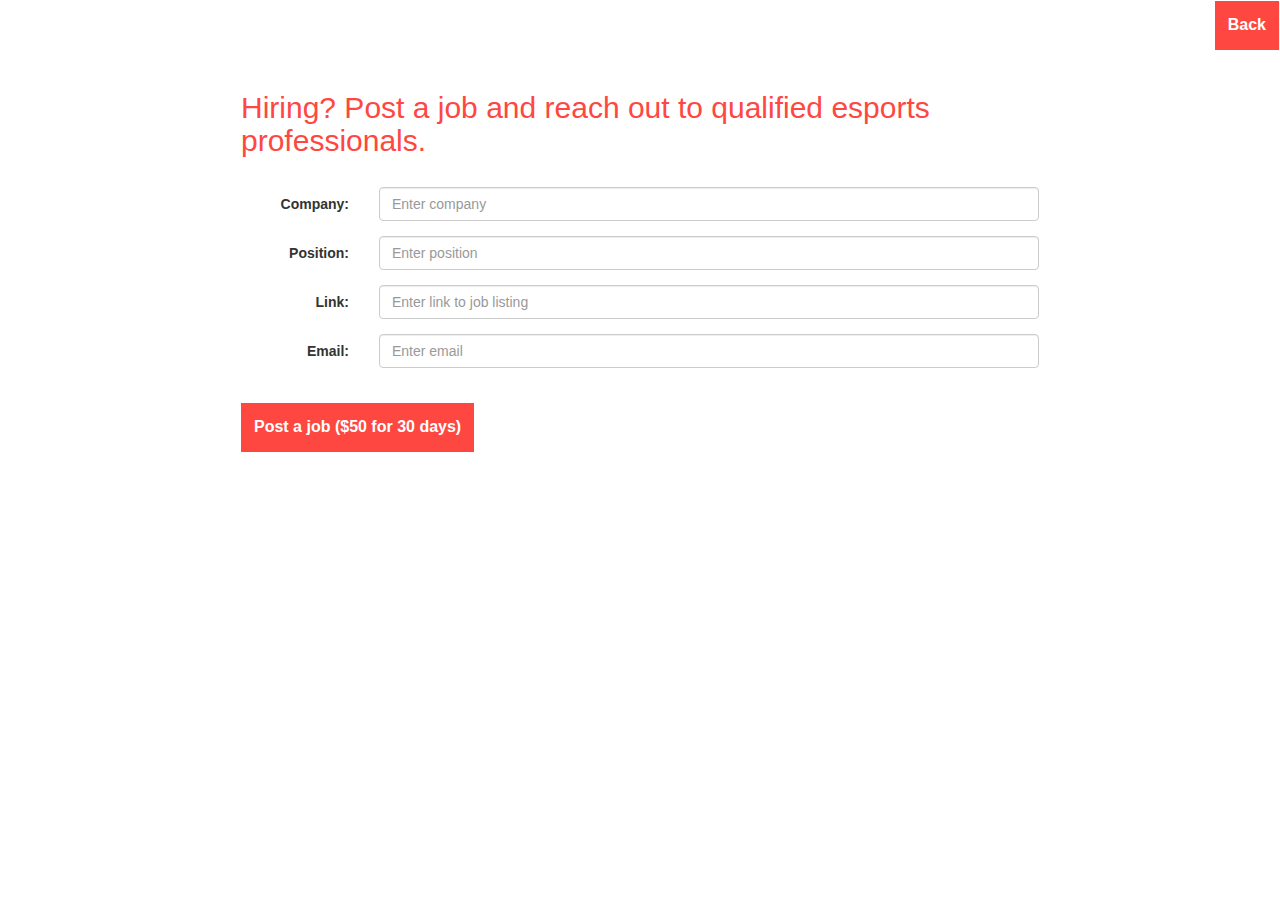
<file: post-a-job.html>
<!DOCTYPE HTML>
<html lang="en">
<head>

<title>Esports Internships: Entry Level Esports Jobs</title>
<meta name="twitter:widgets:csp" content="on">
<meta name="twitter:widgets:csp" content="on">
<meta http-equiv="Content-Language" content="en-us">
<link rel="search" type="application/opensearchdescription+xml" title="Esports Internships" href="/opensearch.xml">
<meta name="google" value="notranslate">
<meta http-equiv="X-UA-Compatible" content="IE=edge,chrome=1">
<meta name="apple-mobile-web-app-capable" content="yes">
<meta name="apple-mobile-web-app-status-bar-style" content="black">
<meta http-equiv="cleartype" content="on">
<meta name="HandheldFriendly" content="true">
<meta name="description" content="The largest collection of Internships in the Esports Industry. Build a career on passion.">
<meta name="viewport" content="width=device-width, initial-scale=1.0, maximum-scale=1.0, user-scalable=no">
<meta property="og:title" content="Esports Internships: Entry Level Esports Jobs">
<meta property="og:url" content="https://esportsinternships.com/">
<meta property="og:site_name" content="Esports Internships">
<meta property="og:description" content="The largest collection of Internships in the Esports Industry. Build a career on passion.">
<meta property="og:image" content="http://esportsinternships.com/favicon/android-chrome-144x144.png">
<meta property="og:type" content="website">
<meta name="twitter:card" content="summary">
<meta name="twitter:site" content="@choperius">
<meta name="twitter:creator" content="@choperius">
<meta name="twitter:title" content="Esports Internships: Entry Level Esports Jobs">
<meta name="twitter:description" content="The largest collection of Internships in the Esports Industry. Build a career on passion.>
<meta name="twitter:image:src" content="http://esportsinternships.com/favicon/android-chrome-144x144.png">
<meta name="twitter:url" content="https://esportsinternships.com/">


<link rel="stylesheet" type="text/css" href="layout.css">
<link rel="stylesheet" type="text/css" href="style.css">
<link rel="stylesheet" type="text/css" href="buttons.css">
<link rel="stylesheet" type="text/css" href="job_detail.css">

<link rel="apple-touch-icon" sizes="152x152" href="favicon/apple-touch-icon.png">
<link rel="icon" type="image/png" sizes="32x32" href="favicon/favicon-32x32.png">
<link rel="icon" type="image/png" sizes="16x16" href="favicon/favicon-16x16.png">
<link rel="manifest" href="favicon/manifest.json">
<link rel="mask-icon" href="favicon/safari-pinned-tab.svg" color="#5bbad5">
<meta name="theme-color" content="#ffffff">

<link href="https://fonts.googleapis.com/css?family=Open+Sans:400,400i,700|Roboto:400,400i,700" rel="stylesheet">

<link href="https://maxcdn.bootstrapcdn.com/font-awesome/4.7.0/css/font-awesome.min.css" rel="stylesheet" integrity="sha384-wvfXpqpZZVQGK6TAh5PVlGOfQNHSoD2xbE+QkPxCAFlNEevoEH3Sl0sibVcOQVnN" crossorigin="anonymous">

<link href="https://maxcdn.bootstrapcdn.com/bootstrap/3.3.7/css/bootstrap.min.css" rel="stylesheet" integrity="sha384-BVYiiSIFeK1dGmJRAkycuHAHRg32OmUcww7on3RYdg4Va+PmSTsz/K68vbdEjh4u" crossorigin="anonymous">


<script>
  (function(i,s,o,g,r,a,m){i['GoogleAnalyticsObject']=r;i[r]=i[r]||function(){
  (i[r].q=i[r].q||[]).push(arguments)},i[r].l=1*new Date();a=s.createElement(o),
  m=s.getElementsByTagName(o)[0];a.async=1;a.src=g;m.parentNode.insertBefore(a,m)
  })(window,document,'script','https://www.google-analytics.com/analytics.js','ga');

  ga('create', 'UA-102443779-1', 'auto');
  ga('send', 'pageview');

</script>

</head>
<!--<body>
<div class="top-container container-fluid">-->
<body>
<div class="navbar">
<a class="new-job-btn btn-cta" href="index.html">Back</a>
</div>

<div class="container">


<!--<div align="center">
<h1 class="brand">
<a href="">
<!-- <img src="https://cdn0.gamesports.net/storage/6000/6334.gif" width=50%>
<br> -->
<!-- Esports Jobs
</a>
</h1>
</div-->

<div class="jobs-parent-div" align="center">

<div class="jobs-div">

<!-- <form class="search-form" action="/search/" method="post">
<input type="hidden" name="csrfmiddlewaretoken" value="2RL79F7ueeo6ahpQGp1wviIpLmq0NFE1Mv8FTP2tdnX0sVHEeyiYr2hVSWrRuZav">
<input class="search-bar" name="query" type="text" placeholder="Search: 'Marketing', 'Stockholm', etc">
<input class="search-btn btn" type="submit" value="Go">
</form> -->

<!-- <p class="info-text">Jobs highlighted in yellow are posted directly by employers using the 'Post a Job' button.</p>

<hr>
-->

<!-- <br> -->


<h2 class="jobs-table-title">Hiring? Post a job and reach out to qualified esports professionals.</h2>
<br>
<form class="form-horizontal" action="https://formspree.io/alexander.holzmann.ekholm@gmail.com" method="POST" enctype="text/plain">
  <div class="form-group">
    <label class="control-label col-sm-2" for="Company">Company:</label>
    <div class="col-sm-10">
      <input type="text" class="form-control" id="company" name="company" placeholder="Enter company">
    </div>
  </div>
  <div class="form-group">
    <label class="control-label col-sm-2" for="Position">Position:</label>
    <div class="col-sm-10">
      <input type="text" class="form-control" id="position" name="position" placeholder="Enter position">
    </div>
  </div>
  <div class="form-group">
    <label class="control-label col-sm-2" for="Link">Link:</label>
    <div class="col-sm-10">
      <input type="text" class="form-control" id="link" name="link" placeholder="Enter link to job listing">
    </div>
  </div>
  <div class="form-group">
    <label class="control-label col-sm-2" for="Email">Email:</label>
    <div class="col-sm-10">
      <input type="email" class="form-control" id="email" name="link" placeholder="Enter email">
    </div>
    </div>

  		<!-- <div class="col-sm-11"></div> -->
  		<br>
  	    <input class="post-a-job-btn btn-cta" type="submit" value="Post a job ($50 for 30 days)" name="submit">	
  	    <input type="hidden" name="_next" value="//esportsinternships.com/thank-you.html">
</form>

<!-- <tr class="job-detail-row">
<td class="title">
<a href="https://careers.blizzard.com/en-us/students/internships">Blizzard Entertainment<span class="job-scope">Paid Internship</span><span class="job-location">Santa Monica, CA</span></a>
</td>
<td class="date">10 Jul</td>
</tr>

<tr class="job-detail-row">
<td class="title">
<a href="https://www.riotgames.com/university-programs/">Riot Games<span class="job-scope">Paid Internship</span><span class="job-location">Santa Monica, CA, Berlin, Germany</span></a>
</td>
<td class="date">10 Jul</td>
</tr> -->

</tbody></table>

<br>
<!-- <a class="arrow-btn" href="/all/others">View all other jobs →</a> -->

<br><br>


</div>

</div>


</div>

<br><br>

<div class="footer" align="right">
<!--made by<a href="https://holzmannekholm.com">👨🏻‍💻</a> -->
</div>


<!-- </body> -->
</body>
</html>
</file>
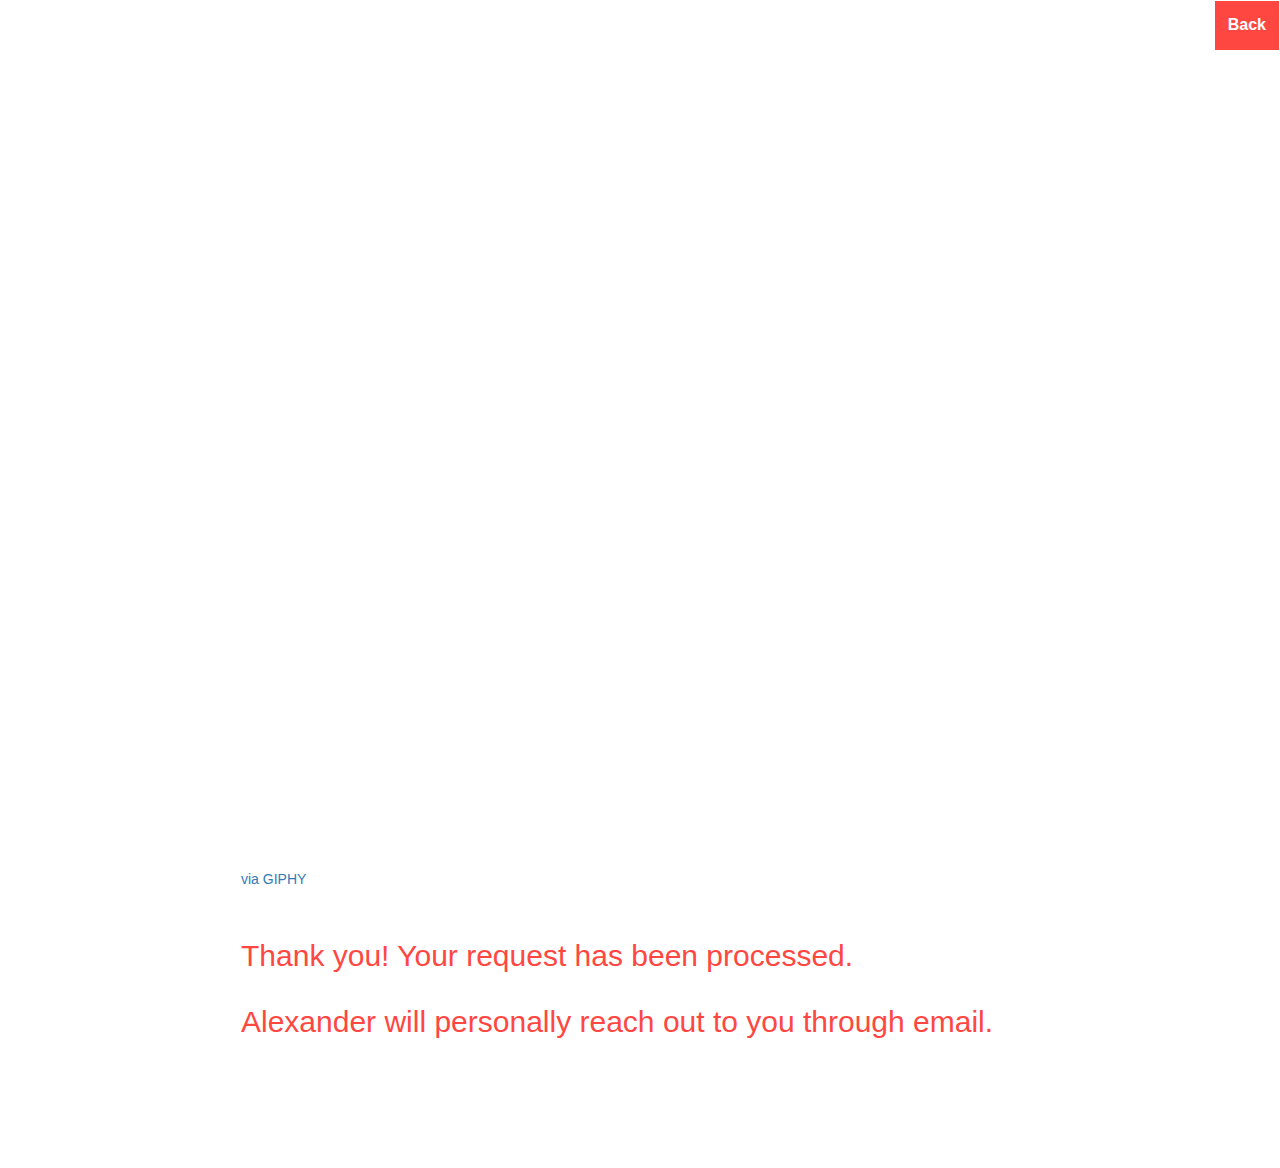
<file: thank-you.html>
<!DOCTYPE HTML>
<html lang="en">
<head>

<title>Esports Internships: Entry Level Esports Jobs</title>
<meta name="twitter:widgets:csp" content="on">
<meta name="twitter:widgets:csp" content="on">
<meta http-equiv="Content-Language" content="en-us">
<link rel="search" type="application/opensearchdescription+xml" title="Esports Internships" href="/opensearch.xml">
<meta name="google" value="notranslate">
<meta http-equiv="X-UA-Compatible" content="IE=edge,chrome=1">
<meta name="apple-mobile-web-app-capable" content="yes">
<meta name="apple-mobile-web-app-status-bar-style" content="black">
<meta http-equiv="cleartype" content="on">
<meta name="HandheldFriendly" content="true">
<meta name="description" content="The largest collection of Internships in the Esports Industry. Build a career on passion.">
<meta name="viewport" content="width=device-width, initial-scale=1.0, maximum-scale=1.0, user-scalable=no">
<meta property="og:title" content="Esports Internships: Entry Level Esports Jobs">
<meta property="og:url" content="https://esportsinternships.com/">
<meta property="og:site_name" content="Esports Internships">
<meta property="og:description" content="The largest collection of Internships in the Esports Industry. Build a career on passion.">
<meta property="og:image" content="http://esportsinternships.com/favicon/android-chrome-144x144.png">
<meta property="og:type" content="website">
<meta name="twitter:card" content="summary">
<meta name="twitter:site" content="@choperius">
<meta name="twitter:creator" content="@choperius">
<meta name="twitter:title" content="Esports Internships: Entry Level Esports Jobs">
<meta name="twitter:description" content="The largest collection of Internships in the Esports Industry. Build a career on passion.>
<meta name="twitter:image:src" content="http://esportsinternships.com/favicon/android-chrome-144x144.png">
<meta name="twitter:url" content="https://esportsinternships.com/">


<link rel="stylesheet" type="text/css" href="layout.css">
<link rel="stylesheet" type="text/css" href="style.css">
<link rel="stylesheet" type="text/css" href="buttons.css">
<link rel="stylesheet" type="text/css" href="job_detail.css">

<link rel="apple-touch-icon" sizes="152x152" href="favicon/apple-touch-icon.png">
<link rel="icon" type="image/png" sizes="32x32" href="favicon/favicon-32x32.png">
<link rel="icon" type="image/png" sizes="16x16" href="favicon/favicon-16x16.png">
<link rel="manifest" href="favicon/manifest.json">
<link rel="mask-icon" href="favicon/safari-pinned-tab.svg" color="#5bbad5">
<meta name="theme-color" content="#ffffff">

<link href="https://fonts.googleapis.com/css?family=Open+Sans:400,400i,700|Roboto:400,400i,700" rel="stylesheet">

<link href="https://maxcdn.bootstrapcdn.com/font-awesome/4.7.0/css/font-awesome.min.css" rel="stylesheet" integrity="sha384-wvfXpqpZZVQGK6TAh5PVlGOfQNHSoD2xbE+QkPxCAFlNEevoEH3Sl0sibVcOQVnN" crossorigin="anonymous">

<link href="https://maxcdn.bootstrapcdn.com/bootstrap/3.3.7/css/bootstrap.min.css" rel="stylesheet" integrity="sha384-BVYiiSIFeK1dGmJRAkycuHAHRg32OmUcww7on3RYdg4Va+PmSTsz/K68vbdEjh4u" crossorigin="anonymous">

<script>
  (function(i,s,o,g,r,a,m){i['GoogleAnalyticsObject']=r;i[r]=i[r]||function(){
  (i[r].q=i[r].q||[]).push(arguments)},i[r].l=1*new Date();a=s.createElement(o),
  m=s.getElementsByTagName(o)[0];a.async=1;a.src=g;m.parentNode.insertBefore(a,m)
  })(window,document,'script','https://www.google-analytics.com/analytics.js','ga');

  ga('create', 'UA-102443779-1', 'auto');
  ga('send', 'pageview');

</script>

</head>
<!--<body>
<div class="top-container container-fluid">-->
<body>
<div class="navbar">
<a class="new-job-btn btn-cta" href="post-a-job.html">Back</a>
</div>

<div class="container">


<!--<div align="center">
<h1 class="brand">
<a href="">
<!-- <img src="https://cdn0.gamesports.net/storage/6000/6334.gif" width=50%>
<br> -->
<!-- Esports Jobs
</a>
</h1>
</div-->

<div class="jobs-parent-div" align="center">

<div class="jobs-div">

<!-- <form class="search-form" action="/search/" method="post">
<input type="hidden" name="csrfmiddlewaretoken" value="2RL79F7ueeo6ahpQGp1wviIpLmq0NFE1Mv8FTP2tdnX0sVHEeyiYr2hVSWrRuZav">
<input class="search-bar" name="query" type="text" placeholder="Search: 'Marketing', 'Stockholm', etc">
<input class="search-btn btn" type="submit" value="Go">
</form> -->

<!-- <p class="info-text">Jobs highlighted in yellow are posted directly by employers using the 'Post a Job' button.</p>

<hr>
-->

<!-- <br> -->

<div style="width:100%;height:0;padding-bottom:100%;position:relative;"><iframe src="https://giphy.com/embed/3oEdva9BUHPIs2SkGk" width="100%" height="100%" style="position:absolute" frameBorder="0" class="giphy-embed" allowFullScreen></iframe></div><p><a href="https://giphy.com/gifs/3oEdva9BUHPIs2SkGk">via GIPHY</a></p>
<br>
<h2 class="jobs-table-title">Thank you! Your request has been processed. 
<br>
<br>
Alexander will personally reach out to you through email.</h2>
<br>

<!-- <tr class="job-detail-row">
<td class="title">
<a href="https://careers.blizzard.com/en-us/students/internships">Blizzard Entertainment<span class="job-scope">Paid Internship</span><span class="job-location">Santa Monica, CA</span></a>
</td>
<td class="date">10 Jul</td>
</tr>

<tr class="job-detail-row">
<td class="title">
<a href="https://www.riotgames.com/university-programs/">Riot Games<span class="job-scope">Paid Internship</span><span class="job-location">Santa Monica, CA, Berlin, Germany</span></a>
</td>
<td class="date">10 Jul</td>
</tr> -->

</tbody></table>

<br>
<!-- <a class="arrow-btn" href="/all/others">View all other jobs →</a> -->

<br><br>


</div>

</div>


</div>

<br><br>

<!<div class="footer" align="right">
<!--made by<a href="https://holzmannekholm.com">👨🏻‍💻</a>-->
</div>


<!-- </body> -->
</body>
</html>
</file>
<file: layout.css>
body
{
	font-family:"Helvetica Neue","Helvetica","Arial",sans-serif;
	/*background-color: #faf310;*/

	margin: 30px;
}

/*hr
{
	color: #EEE;
	background-color: #EEE;
	height: 1px;
	border: 0;
	font-size: 0;
}*/

h1, h2, h3, h4, h5, h6, strong
{
	font-family: 'Roboto', sans-serif;
}

/*.top{
	background-color: #000;
	background-image: url(background.jpg);
	background-size: cover;
	min-width: 100%;
	top: 0;
	min-height: 22%;
	z-index: -1;
	position: fixed;
	transition: opacity 1.25s cubic-bezier(0.1, 1, 0.1, 1);
	
}*/

/*header {
	margin: 0 auto;
	margin-top: 50px;
	border-bottom: 1px dotted #ccc;
	text-align: center;

}

header img{
	margin-bottom: -3px;
	width: 70%;
	height: auto;
	border: 0;
}*/



/*input[type="text"], input[type="email"], input[type="url"], input[type="number"]
{
	padding: 10px 10px;
	border-radius: 4px;
	border: 1px solid #eee;

	font-size: 14px;
}*/

/*textarea
{
	width: 100%;
	padding: 10px 10px;
	border-radius: 4px;
	border: 1px solid #eee;

	font-size: 14px;
}*/

/*input[type="select"]
{
	width: 300px;
}*/

.brand
{
	display: inline-block;
	text-align: center;
	
	transition: all 0.1s ease;
}

.brand a
{
	color: #2F3035 !important;
	font-size: 28px;
}

.brand a:hover
{
	color: #666871 !important;

	transition: all 0.1s ease;
}

.brand a img
{
}

.brand a:hover img
{
	opacity: 0.8;

	transition: all 0.1s ease;
}

.navbar
{
	display: flex;
	align-items: center;

	/*justify-content: center;*/
}

/*.search-form
{
	width: 100%;

	text-align: center;
}

.search-bar
{
	width: 85%;
}

.search-btn
{
	display: inline-block;
	width: 10%;

	-webkit-appearance: none;
}

.info-text
{
	color: #333;
	font-size: 16px;
}

.email-form
{
	width: 100%;
	text-align: center;
}

.email-form #id_email
{
	width: 100%;
}

.subscribe-input
{
	margin-bottom: 10px;
}
*/
.footer
{
	bottom: 0;
	font-size: 80%;
}

.footer a
{
	text-decoration: none;
	color: #3333FF;

	margin: 0 5px;
}

.footer a:hover
{
	color: #2626BC;
}

@media (max-width: 768px)
{
	body
	{
		margin: 10px;
	}
	.container
	{
		text-align: center;
	}
	.footer
	{
	}
	.brand
	{
		margin: 0px;

	}
	.navbar
	{
	}
}
</file>
<file: style.css>
.brand a
{
	text-decoration: none;
	color: #000;
}

.jobs-parent-div
{
}

.jobs-div
{
	width: 70%;

	text-align: left;
}

@media (max-width: 768px)
{	
	.jobs-parent-div
	{
		/*width: 100%;*/
	}
	.jobs-div
	{
		width: 100%;
	}
}

/*.new-job-div, .new-job-div .fieldWrapper
{
	width: 100%;
	/*background-color: #000;*/
/*}

.new-job-div .label
{
	display: inline-block;
	vertical-align: top;
	padding: 0 30px 0 0;

	width: 20%;
	height: 50px;
}

.new-job-div .label .required
{
	font-size: 10px;
	color: #F00;
}

.new-job-div .input
{
	display: inline-block;
	text-align: right;

	width: 70%;
	height: 50px;
}

.new-job-div .input input[type="text"], input[type="url"], input[type="email"], input[type="number"], textarea
{
	width: 100%;
}

.new-job-div .input .radio-input label
{
	display: block;
	width: 100%;
	text-align: left;

	margin: 10px 0;
}

.new-job-div .input input[type="radio"]
{
}

.new-job-div .input .error
{
	margin: 10px 0 10px 0;
	font-size: 14px;
	color: #F00; 
	/*text-align: center;*/
/*}

.help
{
	font-size: 14px;
	color: #999;
}

.notice
{
	display: block;
	padding: 5px 10px;

	border-radius: 4px;
	background-color: #FFFDB3;
	border: 1px solid #999;
}

/* Blog styles */

/*.blog-div h1
{
	font-size: 42px;
}

.blog-div
{
	width: 60%;
	text-align: left;
}

.blog-posts-div
{
	margin-top: 30px;
}

.blog-preview
{
	width: 60%;
	padding: 10px 30px;

	background-color: #FBFBFB;
	border-radius: 4px;

	text-align: left;

	-webkit-box-shadow: 0px 1px 1px 1px rgba(170,170,170,0.3);
	-moz-box-shadow: 0px 1px 1px 1px rgba(170,170,170,0.3);
	box-shadow: 0px 1px 1px 1px rgba(170,170,170,0.3);
}

.blog-date
{
	color: #999;
	font-size: 14px;
}

.blog-preview h1
{
	color: #333;
	font-size: 42px;
	font-weight: bold;
}

.blog-preview a
{
	text-decoration: none;
}

.recommendation-image
{
	width: 70%;
}
*/

.form-horizontal{
	
}
.control-label{
	
}
</file>
<file: buttons.css>
/*.btn
{
	padding: 10px;
	background-color:#EEE
	color: #000;

	font-weight: bold;
	font-size: 16px;

	text-decoration: none;

	box-shadow: none;
	border: none;
}

.btn:hover
{
	background-color: #AAA;
	color: #FFF;

	cursor: pointer;
}
*/

.btn-cta
{
	padding: 10px;
	background-color: #ff4742;
	color: #FFF;

	font-weight: bold;
	font-size: 16px;
	font-color: #8a3b92;

	text-decoration: none;

	box-shadow: none;
	border: solid #ff4742;

}

.btn-cta:hover
{
	background-color: #FFF;
	color: #ff4742;

	cursor: pointer;
}

/*.subscribe-btn
{
	display: block;
	width: 100%;
	padding-left: 0;
	padding-right: 0;
}/*

/*.plain-btn
{
	padding: 20px 0 0 0;
}*/

.new-job-btn
{
	margin-left: auto;
	text-align: center;

	padding: 10px 10px;

	/*width: 150px;*/
	/*flex: 1;*/
}

/*.back-btn
{
	float: left;
}/*

/*.arrow-btn
{
	text-decoration: none;
	color: #3333FF;

	font-size: 15px;
}

.arrow-btn:hover
{
	color: #2626BC;
}
*/
/*.share-icons a
{
	text-decoration: none;
	font-size: 28px;

	margin: 0 2px;

	transition: all 0.3s ease;
}

.share-icons a:hover
{
	opacity: 0.6;

	transition: all 0.3s ease;
}

.fa-envelope
{
	color: #BBB;
}

.fa-facebook-official
{
	color: #3b5998;
}

.fa-google-plus-official
{
	color: #d34836;
}

.fa-linkedin-square
{
	color: #0077B5;
}

.fa-twitter
{
	color: #0084b4;
}
*/
</file>
<file: job_detail.css>
.jobs-table-title
{
	/*font-size: 24px;*/
	color: #ff4742;
}

.jobs-table
{
	width: 100%;

	border-collapse: collapse;
}

.jobs-table td
{
	border-bottom: 1px solid #EEE;
}

.job-detail-row
{
	width: 100%;
}

.job-detail-row:hover
{
	background-color: #FFFEDD;
}

.job-detail-row .title
{
	/*width: 70%;*/
	font-size: 18px;

	padding-left: 10px;
	font-weight: bold;
}

.job-detail-row .title a
{
	color: #000;

	text-decoration: none;
}

.job-detail-row .title a .job-scope
{
	margin: 0 0 0 10px;
	font-size: 16px;

	color: #3333FF;
}

.job-highlight
{
	background-color: #FFFDB3 !important;
}

.job-detail-row .location
{
	/*margin: 0 0 0 10px;*/
	font-size: 16px;
	text-align: right;

	font-size: 16px;
	color: #A09C65;

	text-align: right;

	padding: 10px;
}

.job-detail-row .date
{
	font-size: 16px;
	color: #A09C65;

	text-align: right;
	/*min-width: 40px;*/

	padding: 10px;
}

.job-detail-row .job-location
{
	margin: 0 0 0 10px;
	font-size: 16px;
	text-align: right;

	color: #A09C65;
}

/*.jobs-detail-main-div
{
	width: 80%;
}

.jobs-detail-parent-div
{
	display: flex;
	flex-wrap: wrap;
	justify-content: space-around;
}

.jobs-detail-div
{
	text-align: left;
	flex: 5;
}

.jobs-detail-sidebar
{
	margin-left: 30px;
	text-align: left;
	flex: 2;
}

.jobs-detail-div .title
{
	display: inline-block;
	margin: 0 30px 0 0;

	color: #000;
}

.jobs-detail-div .pub-date
{
	display: inline-block;

	color: #999;
	font-size: 14px;
}

.jobs-detail-div .arrow-btn
{
	font-family: Lato;
	font-size: 16px;
	font-weight: 400;

	margin-left: 10px;
}

.view-all-jobs-link
{
	font-size: 14px;
}

.apply-div
{
	background-color: #EEE;
	padding: 5px 30px 20px 30px;
}

.description-mce-input
{
	height: 200px;
	margin-bottom: 10px;
}

.payment-info-parent-div
{
	text-align: right;
	padding: 10px 20px 20px 20px;
	background-color: #FAFAFA;
}

.payment-info-div
{
	text-align: left;
}

.company-logo
{
	width: 200px;
}

.company-info
{
	display: flex;
}

.company-info-left
{
	padding-right: 20px;
}

.company-info-left h2
{
	margin: 0;
	font-size: 20px;

	/*font-style: italic;*/
	/*color: #555;*/
/*}

.company-info-right
{
	margin-left: auto;
	/*margin-left: 20px;*/
}

/*@media (max-width: 768px)
{
	.jobs-detail-main-div
	{
		width: 100%;
	}

	.jobs-detail-div
	{
		width: 100%;
		/*flex: none;*/
/*	}

	.jobs-detail-sidebar
	{
		width: 100%;
		flex: none;
		text-align: left;
	}
}*/

@media (max-width: 768px)
{
	.jobs-table
	{
		width: 20%
	}

}
</file>
